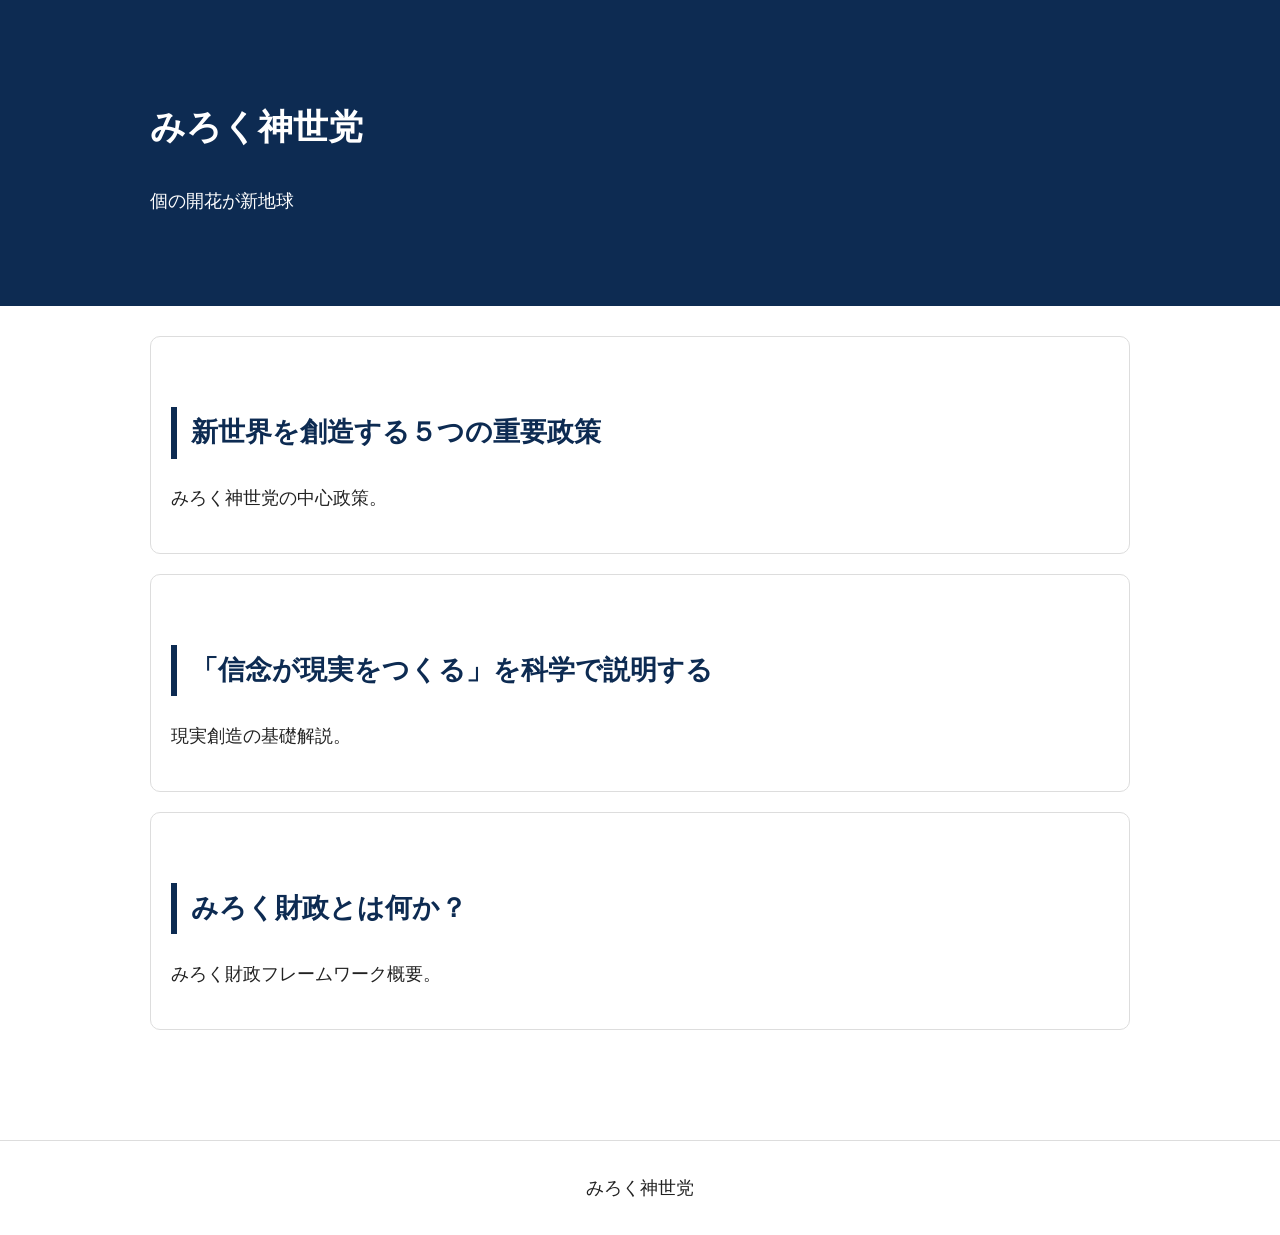
<file: index.html>
<!DOCTYPE html>
<html lang="ja">
<head>
<meta charset="UTF-8">
<meta name="viewport" content="width=device-width, initial-scale=1.0">
<title>みろく神世党</title>
<link rel="stylesheet" href="style.css">
</head>
<body>
<header>
<div class="container">
<h1>みろく神世党</h1>
<p>個の開花が新地球</p>
</div>
</header>

<div class="container">
<div class="card">
<h2><a href="5policies.html">新世界を創造する５つの重要政策</a></h2>
<p>みろく神世党の中心政策。</p>
</div>

<div class="card">
<h2><a href="shinnen.html">「信念が現実をつくる」を科学で説明する</a></h2>
<p>現実創造の基礎解説。</p>
</div>

<div class="card">
<h2><a href="zaisei.html">みろく財政とは何か？</a></h2>
<p>みろく財政フレームワーク概要。</p>
</div>
</div>

<footer>
みろく神世党
</footer>
</body>
</html>
</file>
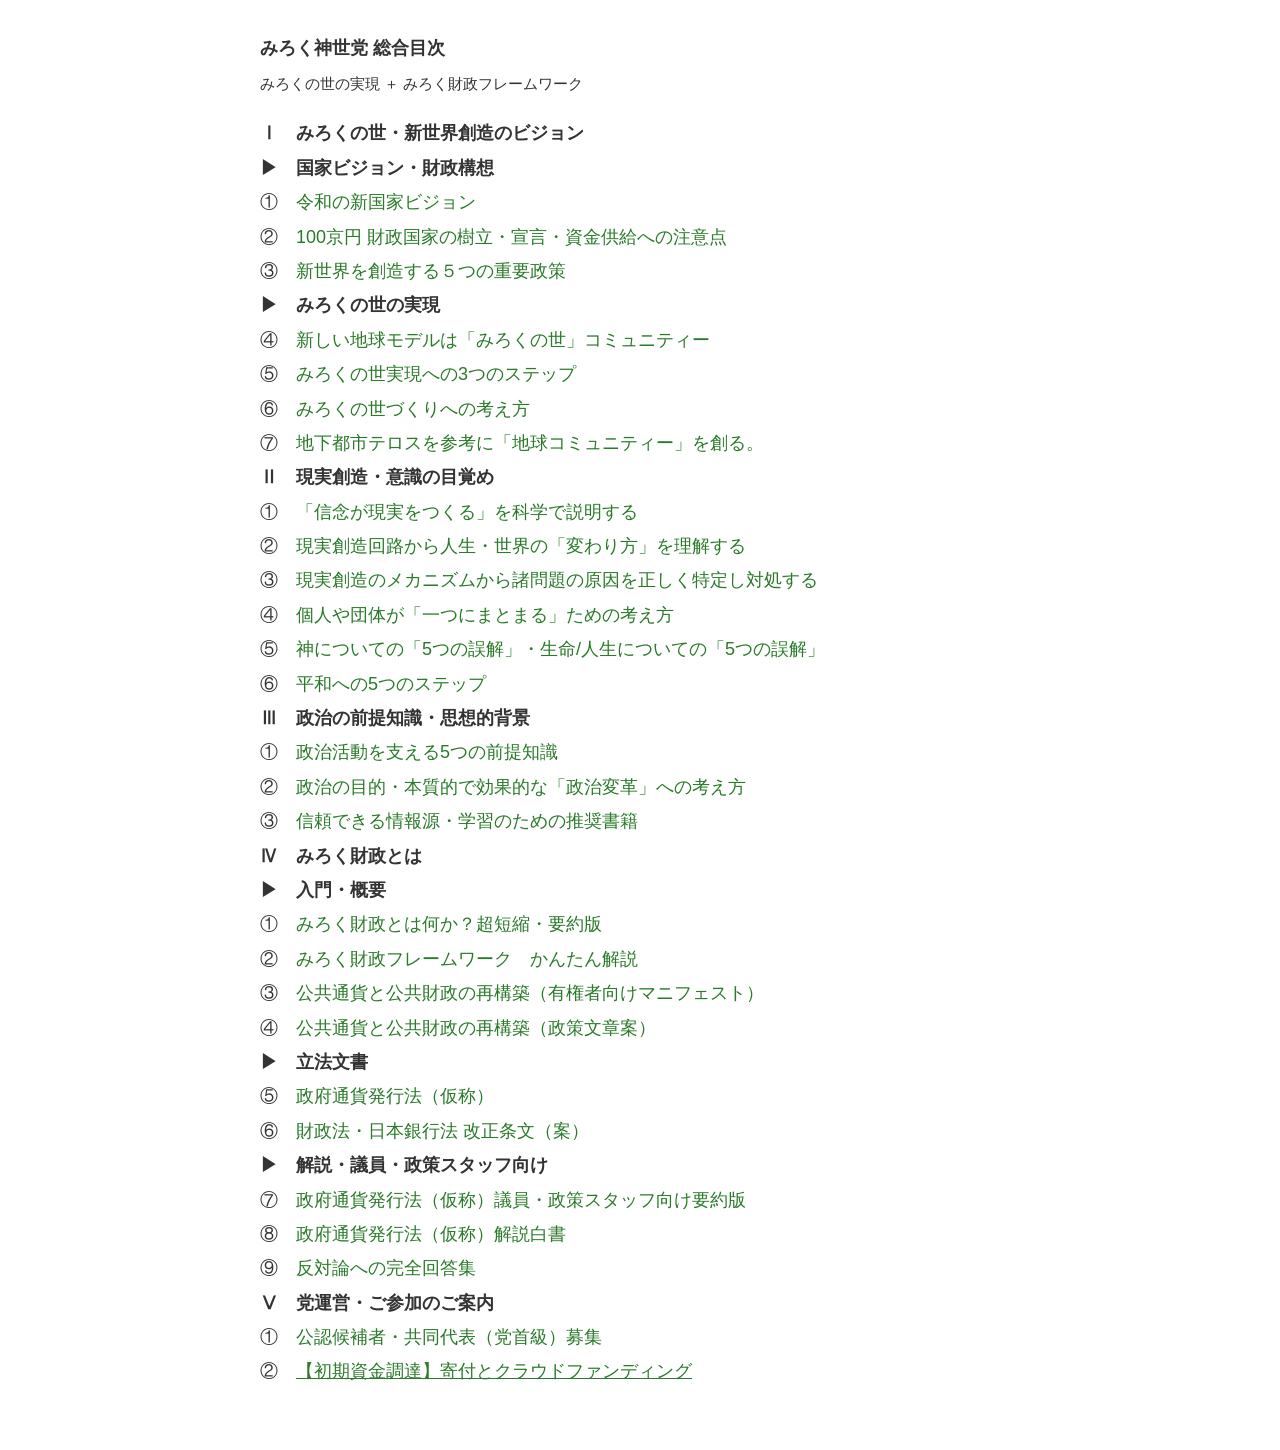
<file: 新しいフォルダー/index.html>
<!DOCTYPE html>
<html lang="ja">
<head>
  <meta charset="UTF-8">
  <meta name="viewport" content="width=device-width, initial-scale=1.0">
  <title>みろく神世党 総合目次</title>
  <style>
    body {
      font-family: "Hiragino Sans", "Meiryo", "Yu Gothic", sans-serif;
      font-size: 18px;
      line-height: 1.8;
      color: #333;
      background: #fff;
      max-width: 760px;
      margin: 0 auto;
      padding: 32px 20px 60px;
    }

    .page-title {
      font-size: 18px;
      font-weight: bold;
      margin-bottom: 6px;
    }

    .page-subtitle {
      font-size: 15px;
      margin-bottom: 20px;
    }

    p {
      margin: 0 0 2px 0;
    }

    a {
      color: #2a7a2a;
      text-decoration: none;
    }

    a:hover {
      text-decoration: underline;
    }

    .underline {
      text-decoration: underline;
    }
  </style>
</head>
<body>

  <div class="page-title">みろく神世党 総合目次</div>
  <div class="page-subtitle">みろくの世の実現 ＋ みろく財政フレームワーク</div>

  <p><strong>Ⅰ</strong>　<strong>みろくの世・新世界創造のビジョン</strong></p>
  <p><strong>▶</strong>　<strong>国家ビジョン・財政構想</strong></p>
  <p>①　<a href="kokkavision.html">令和の新国家ビジョン</a></p>
  <p>②　<a href="https://pon36981.hatenablog.jp/entry/2026/03/29/203414">100京円 財政国家の樹立・宣言・資金供給への注意点</a></p>
  <p>③　<a href="5policies.html">新世界を創造する５つの重要政策</a></p>
  <p><strong>▶</strong>　<strong>みろくの世の実現</strong></p>
  <p>④　<a href="https://pon36981.hatenablog.jp/entry/2026/03/31/192403">新しい地球モデルは「みろくの世」コミュニティー</a></p>
  <p>⑤　<a href="https://pon36981.hatenablog.jp/entry/2026/05/13/100941">みろくの世実現への3つのステップ</a></p>
  <p>⑥　<a href="https://pon36981.hatenablog.jp/entry/2026/03/31/192701">みろくの世づくりへの考え方</a></p>
  <p>⑦　<a href="https://pon36981.hatenablog.jp/entry/2026/04/01/181731">地下都市テロスを参考に「地球コミュニティー」を創る。</a></p>

  <p><strong>Ⅱ</strong>　<strong>現実創造・意識の目覚め</strong></p>
  <p>①　<a href="shinnen.html">「信念が現実をつくる」を科学で説明する</a></p>
  <p>②　<a href="https://pon36981.hatenablog.jp/entry/2026/04/15/120216">現実創造回路から人生・世界の「変わり方」を理解する</a></p>
  <p>③　<a href="https://pon36981.hatenablog.jp/entry/2026/05/13/121735">現実創造のメカニズムから諸問題の原因を正しく特定し対処する</a></p>
  <p>④　<a href="https://pon36981.hatenablog.jp/entry/2026/04/22/154150">個人や団体が「一つにまとまる」ための考え方</a></p>
  <p>⑤　<a href="https://pon36981.hatenablog.jp/entry/2026/05/13/120327">神についての「5つの誤解」・生命/人生についての「5つの誤解」</a></p>
  <p>⑥　<a href="https://pon36981.hatenablog.jp/entry/2026/05/13/120707">平和への5つのステップ</a></p>

  <p><strong>Ⅲ</strong>　<strong>政治の前提知識・思想的背景</strong></p>
  <p>①　<a href="https://pon36981.hatenablog.jp/entry/2026/04/03/151004">政治活動を支える5つの前提知識</a></p>
  <p>②　<a href="https://pon36981.hatenablog.jp/entry/2026/04/02/152700">政治の目的・本質的で効果的な「政治変革」への考え方</a></p>
  <p>③　<a href="https://pon36981.hatenablog.jp/entry/2026/04/01/121304">信頼できる情報源・学習のための推奨書籍</a></p>

  <p><strong>Ⅳ</strong>　<strong>みろく財政とは</strong></p>
  <p><strong>▶</strong>　<strong>入門・概要</strong></p>
  <p>①　<a href="mirokuzaiseitoha.html">みろく財政とは何か？超短縮・要約版</a></p>
  <p>②　<a href="https://pon36981.hatenablog.jp/entry/2026/05/13/205101">みろく財政フレームワーク　かんたん解説</a></p>
  <p>③　<a href="https://pon36981.hatenablog.jp/entry/2026/04/10/091110">公共通貨と公共財政の再構築（有権者向けマニフェスト）</a></p>
  <p>④　<a href="https://pon36981.hatenablog.jp/entry/2026/04/09/175131">公共通貨と公共財政の再構築（政策文章案）</a></p>
  <p><strong>▶</strong>　<strong>立法文書</strong></p>
  <p>⑤　<a href="https://pon36981.hatenablog.jp/entry/2026/04/10/091228">政府通貨発行法（仮称）</a></p>
  <p>⑥　<a href="https://pon36981.hatenablog.jp/entry/2026/04/10/091615">財政法・日本銀行法 改正条文（案）</a></p>
  <p><strong>▶</strong>　<strong>解説・議員・政策スタッフ向け</strong></p>
  <p>⑦　<a href="https://pon36981.hatenablog.jp/entry/2026/05/12/164444">政府通貨発行法（仮称）議員・政策スタッフ向け要約版</a></p>
  <p>⑧　<a href="https://pon36981.hatenablog.jp/entry/2026/05/12/171121">政府通貨発行法（仮称）解説白書</a></p>
  <p>⑨　<a href="https://pon36981.hatenablog.jp/entry/2026/05/12/175257">反対論への完全回答集</a></p>

  <p><strong>Ⅴ</strong>　<strong>党運営・ご参加のご案内</strong></p>
  <p>①　<a href="kouninkouho.html">公認候補者・共同代表（党首級）募集</a></p>
  <p>②　<a class="underline" href="https://pon36981.hatenablog.jp/entry/2026/05/14/125637">【初期資金調達】寄付とクラウドファンディング</a></p>

</body>
</html>
</file>
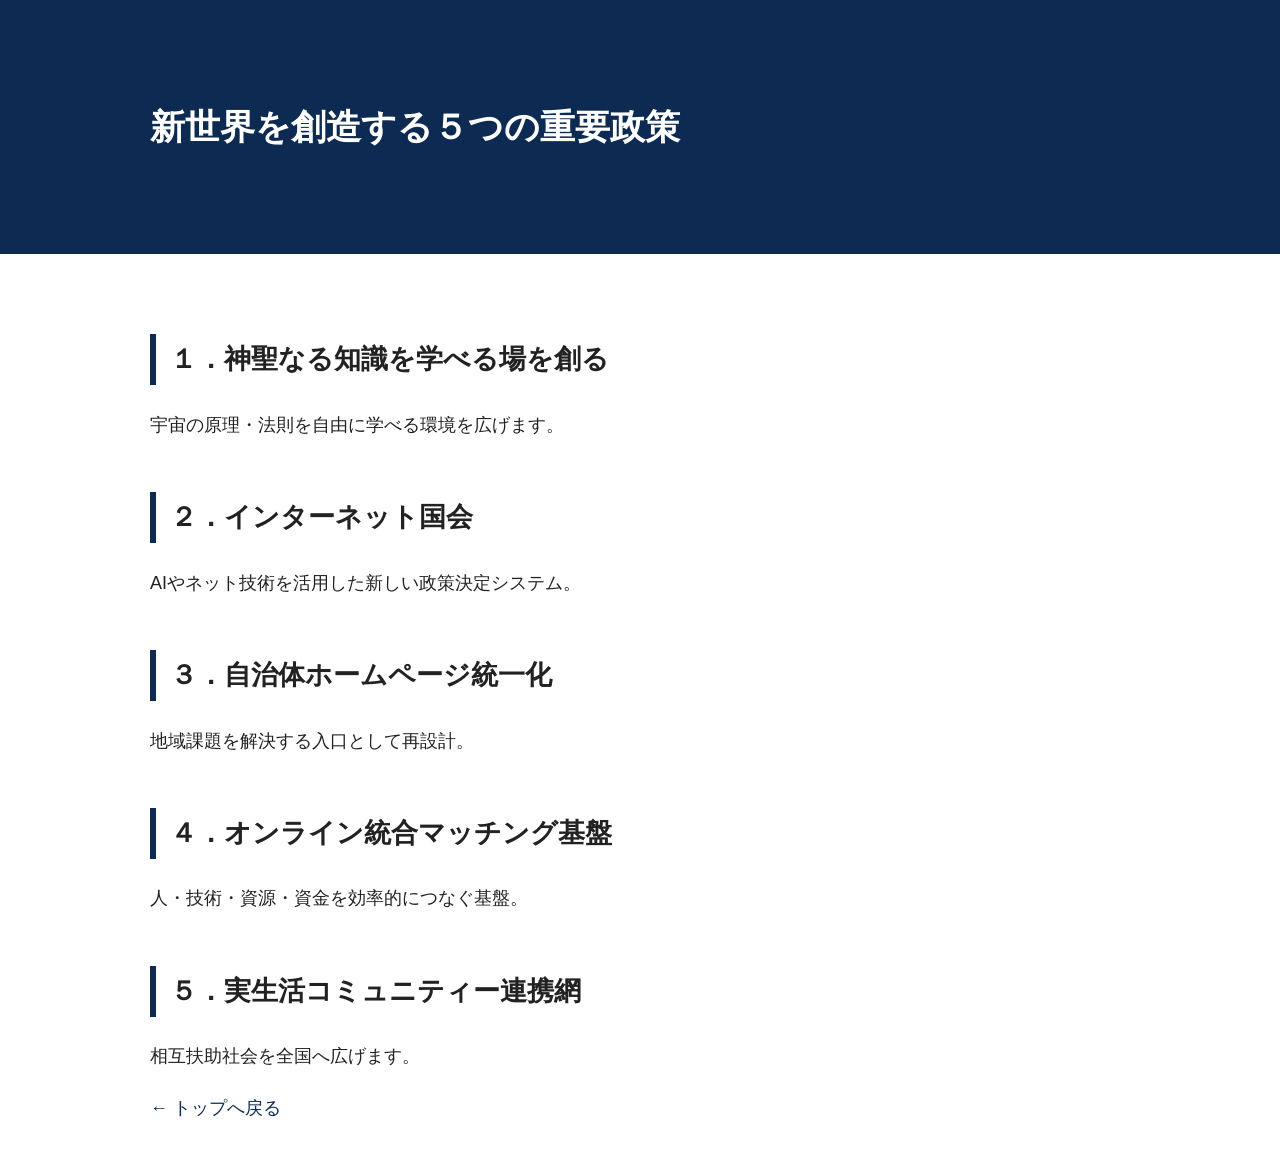
<file: 5policies.html>
<!DOCTYPE html>
<html lang="ja">
<head>
<meta charset="UTF-8">
<meta name="viewport" content="width=device-width, initial-scale=1.0">
<title>５つの重要政策</title>
<link rel="stylesheet" href="style.css">
</head>
<body>
<header>
<div class="container">
<h1>新世界を創造する５つの重要政策</h1>
</div>
</header>

<div class="container">
<h2>１．神聖なる知識を学べる場を創る</h2>
<p>宇宙の原理・法則を自由に学べる環境を広げます。</p>

<h2>２．インターネット国会</h2>
<p>AIやネット技術を活用した新しい政策決定システム。</p>

<h2>３．自治体ホームページ統一化</h2>
<p>地域課題を解決する入口として再設計。</p>

<h2>４．オンライン統合マッチング基盤</h2>
<p>人・技術・資源・資金を効率的につなぐ基盤。</p>

<h2>５．実生活コミュニティー連携網</h2>
<p>相互扶助社会を全国へ広げます。</p>

<p><a href="index.html">← トップへ戻る</a></p>
</div>
</body>
</html>
</file>
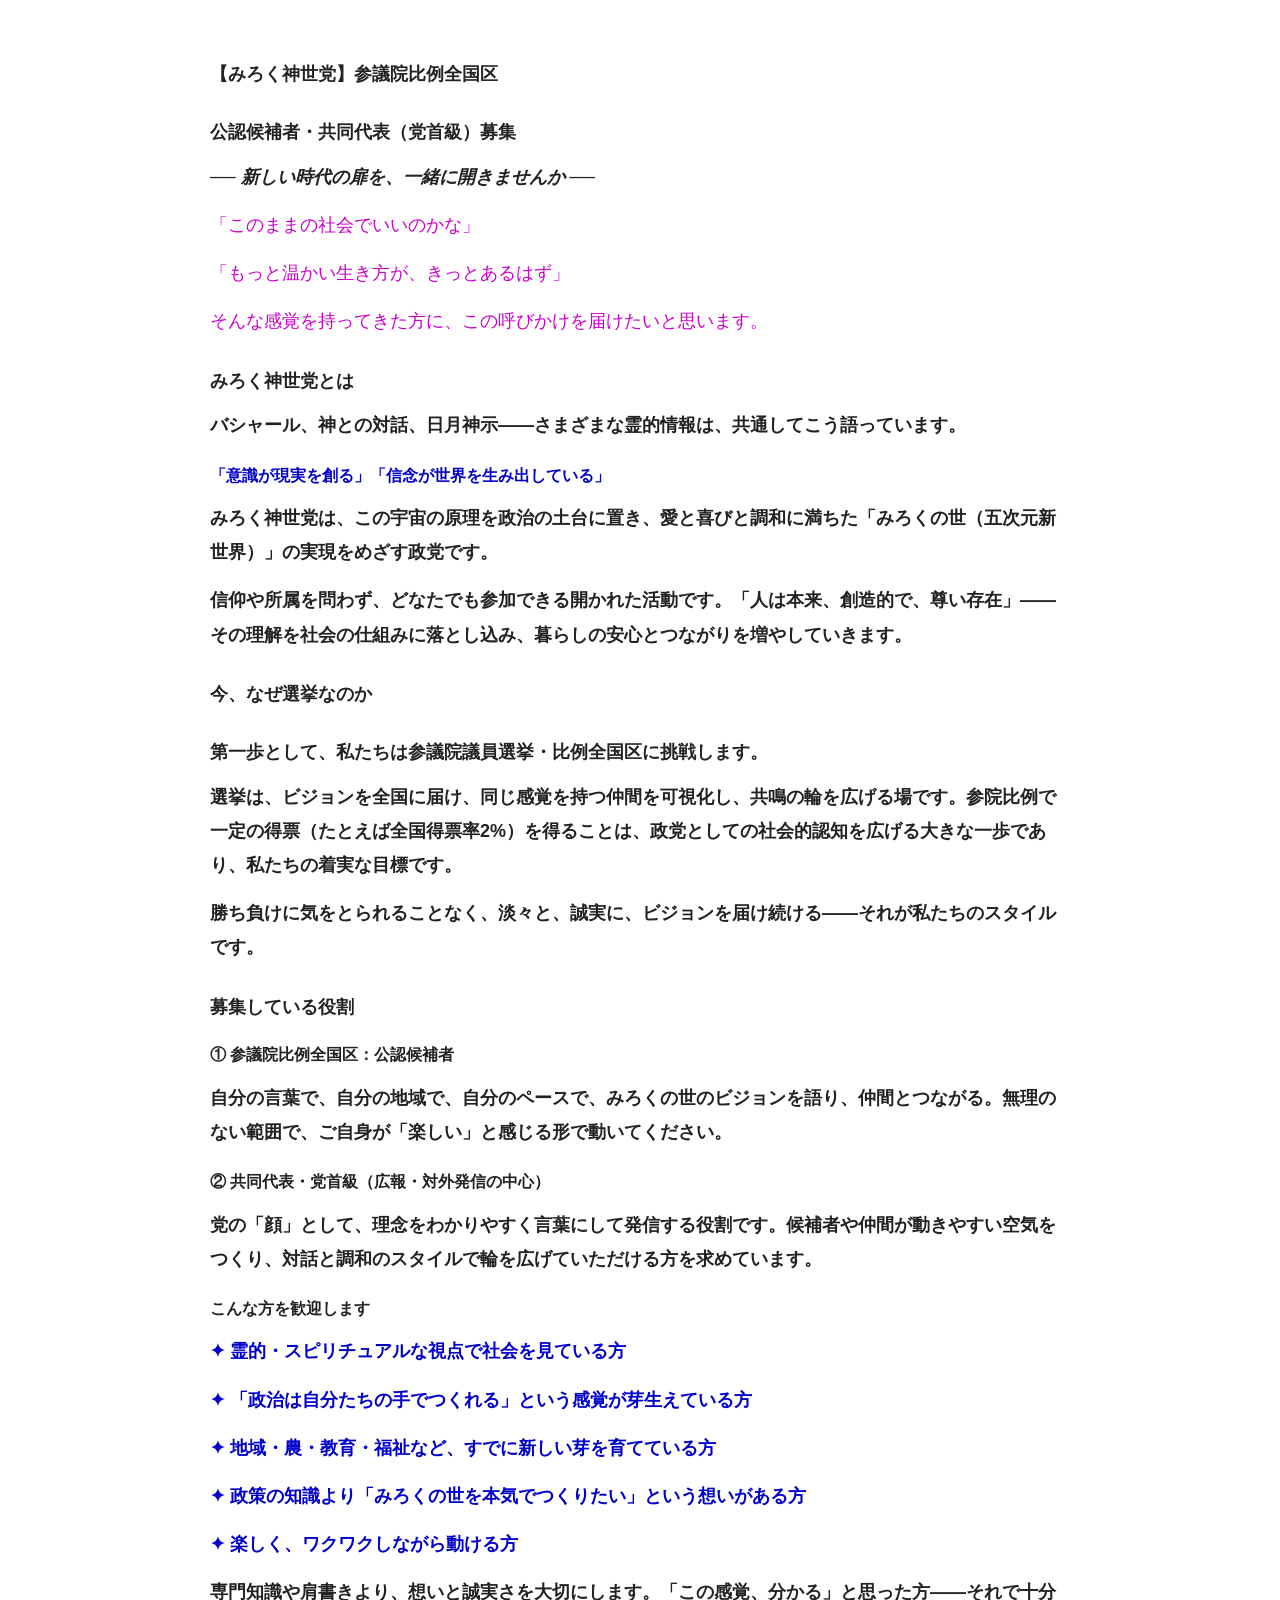
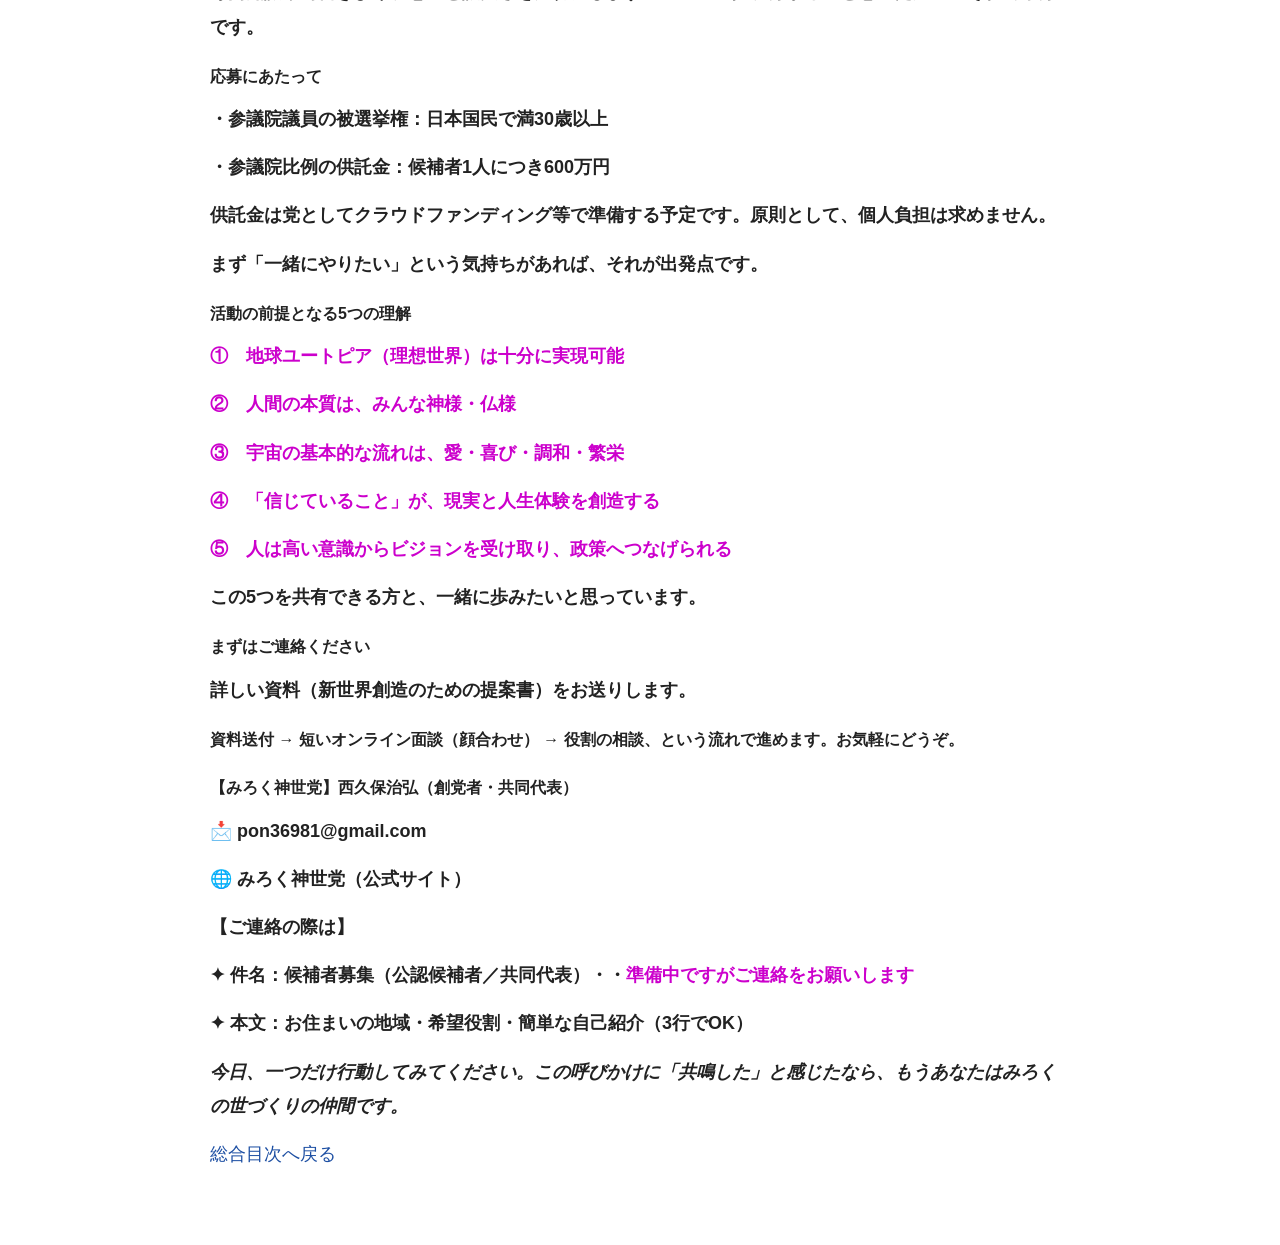
<file: kouninkouho.html>
<!DOCTYPE html>
<html lang="ja">
<head>
  <meta charset="UTF-8" />
  <meta name="viewport" content="width=device-width, initial-scale=1.0" />
  <title>公認候補者・共同代表（党首級）募集</title>
  



<style>
body{
    font-family:"Hiragino Sans","Yu Gothic","Meiryo",sans-serif;
    max-width:860px;
    margin:0 auto;
    padding:32px 18px 60px;
    color:#222;
    background:#fff;
    line-height:1.9;
    font-size:18px;
}

h1{
    font-size:2rem;
    line-height:1.5;
    margin:0 0 28px;
    font-weight:700;
}

h2{
    font-size:1.45rem;
    line-height:1.6;
    margin:42px 0 18px;
}

h3{
    font-size:1.2rem;
    line-height:1.6;
    margin:34px 0 14px;
}

h4{
    font-size:1.1rem;
    line-height:1.7;
    margin:28px 0 12px;
}

h5{
    font-size:1rem;
    line-height:1.9;
    margin:18px 0 10px;
}

p{
    margin:0 0 14px;
}

ul{
    margin:0 0 18px 24px;
}

li{
    margin-bottom:8px;
}

a{
    color:#1d4fa3;
    text-decoration:none;
}

a:hover{
    text-decoration:underline;
}

table{
    width:100%;
    border-collapse:collapse;
    margin:18px 0 28px;
    display:table;
}

td,th{
    border:1px solid #d8d8d8;
    padding:12px;
    vertical-align:top;
    line-height:1.8;
}

.table-wrap{
    overflow-x:auto;
    margin:12px 0 22px;
}

.back-link{
    margin-top:60px;
    text-align:center;
    font-size:1rem;
}

@media (max-width:768px){
    body{
        font-size:17px;
        padding:24px 14px 50px;
    }

    h1{
        font-size:1.6rem;
    }

    table{
        min-width:680px;
    }
}
</style>

</head>
<body>
<h4><strong>【みろく神世党】参議院比例全国区</strong></h4>
<h4>公認候補者・共同代表（党首級）募集</h4>
<p><em>── <strong>新しい時代の扉を、一緒に開きませんか</strong> ──</em></p>
<p><span style="color: #cc00cc;">「このままの社会でいいのかな」</span></p>
<p><span style="color: #cc00cc;">「もっと温かい生き方が、きっとあるはず」</span></p>
<p><span style="color: #cc00cc;">そんな感覚を持ってきた方に、この呼びかけを届けたいと思います。</span></p>
<h4>みろく神世党とは</h4>
<p><strong>バシャール、神との対話、日月神示——さまざまな霊的情報は、共通してこう語っています。</strong></p>
<h5><strong><span style="color: #0000cc;">「意識が現実を創る」「信念が世界を生み出している」</span></strong></h5>
<p><strong>みろく神世党は、この宇宙の原理を政治の土台に置き、愛と喜びと調和に満ちた「みろくの世（五次元新世界）」の実現をめざす政党です。</strong></p>
<p><strong>信仰や所属を問わず、どなたでも参加できる開かれた活動です。「人は本来、創造的で、尊い存在」——その理解を社会の仕組みに落とし込み、暮らしの安心とつながりを増やしていきます。</strong></p>
<h4><strong>今、なぜ選挙なのか</strong></h4>
<h4><strong>第一歩として、私たちは参議院議員選挙・比例全国区に挑戦します。</strong></h4>
<p><strong>選挙は、ビジョンを全国に届け、同じ感覚を持つ仲間を可視化し、共鳴の輪を広げる場です。参院比例で一定の得票（たとえば全国得票率2%）を得ることは、政党としての社会的認知を広げる大きな一歩であり、私たちの着実な目標です。</strong></p>
<p><strong>勝ち負けに気をとられることなく、淡々と、誠実に、ビジョンを届け続ける——それが私たちのスタイルです。</strong></p>
<h4><strong>募集している役割</strong></h4>
<h5><strong>① 参議院比例全国区：公認候補者</strong></h5>
<p><strong>自分の言葉で、自分の地域で、自分のペースで、みろくの世のビジョンを語り、仲間とつながる。無理のない範囲で、ご自身が「楽しい」と感じる形で動いてください。</strong></p>
<h5><strong>② 共同代表・党首級（広報・対外発信の中心）</strong></h5>
<p><strong>党の「顔」として、理念をわかりやすく言葉にして発信する役割です。候補者や仲間が動きやすい空気をつくり、対話と調和のスタイルで輪を広げていただける方を求めています。</strong></p>
<h5><strong>こんな方を歓迎します</strong></h5>
<p><strong><span style="color: #0000cc;">✦ 霊的・スピリチュアルな視点で社会を見ている方</span></strong></p>
<p><strong><span style="color: #0000cc;">✦ 「政治は自分たちの手でつくれる」という感覚が芽生えている方</span></strong></p>
<p><strong><span style="color: #0000cc;">✦ 地域・農・教育・福祉など、すでに新しい芽を育てている方</span></strong></p>
<p><strong><span style="color: #0000cc;">✦ 政策の知識より「みろくの世を本気でつくりたい」という想いがある方</span></strong></p>
<p><strong><span style="color: #0000cc;">✦ 楽しく、ワクワクしながら動ける方</span></strong></p>
<p><strong>専門知識や肩書きより、想いと誠実さを大切にします。「この感覚、分かる」と思った方——それで十分です。</strong></p>
<h5><strong>応募にあたって</strong></h5>
<p><strong>・参議院議員の被選挙権：日本国民で満30歳以上</strong></p>
<p><strong>・参議院比例の供託金：候補者1人につき600万円</strong></p>
<p><strong>供託金は党としてクラウドファンディング等で準備する予定です。原則として、個人負担は求めません。</strong></p>
<p><strong>まず「一緒にやりたい」という気持ちがあれば、それが出発点です。</strong></p>
<h5><strong>活動の前提となる5つの理解</strong></h5>
<p><strong><span style="color: #cc00cc;">①　地球ユートピア（理想世界）は十分に実現可能</span></strong></p>
<p><strong><span style="color: #cc00cc;">②　人間の本質は、みんな神様・仏様</span></strong></p>
<p><strong><span style="color: #cc00cc;">③　宇宙の基本的な流れは、愛・喜び・調和・繁栄</span></strong></p>
<p><strong><span style="color: #cc00cc;">④　「信じていること」が、現実と人生体験を創造する</span></strong></p>
<p><strong><span style="color: #cc00cc;">⑤　人は高い意識からビジョンを受け取り、政策へつなげられる</span></strong></p>
<p><strong>この5つを共有できる方と、一緒に歩みたいと思っています。</strong></p>
<h5><strong>まずはご連絡ください</strong></h5>
<p><strong>詳しい資料（新世界創造のための提案書）をお送りします。</strong></p>
<h5><strong>資料送付 → 短いオンライン面談（顔合わせ） → 役割の相談、という流れで進めます。お気軽にどうぞ。</strong></h5>
<h5><strong>【みろく神世党】西久保治弘（創党者・共同代表）</strong></h5>
<p><strong>📩 pon36981@gmail.com</strong></p>
<p><strong>🌐 みろく神世党（公式サイト）</strong></p>
<p><strong>【ご連絡の際は】</strong></p>
<p><strong>✦ 件名：候補者募集（公認候補者／共同代表）・・<span style="color: #cc00cc;">準備中ですがご連絡をお願いします</span></strong></p>
<p><strong>✦ 本文：お住まいの地域・希望役割・簡単な自己紹介（3行でOK）</strong></p>
<p><strong><em>今日、一つだけ行動してみてください。この呼びかけに「共鳴した」と感じたなら、もうあなたはみろくの世づくりの仲間です。</em></strong></p>

<p class="back"><a href="index.html">総合目次へ戻る</a></p>
</body>
</html>
</file>
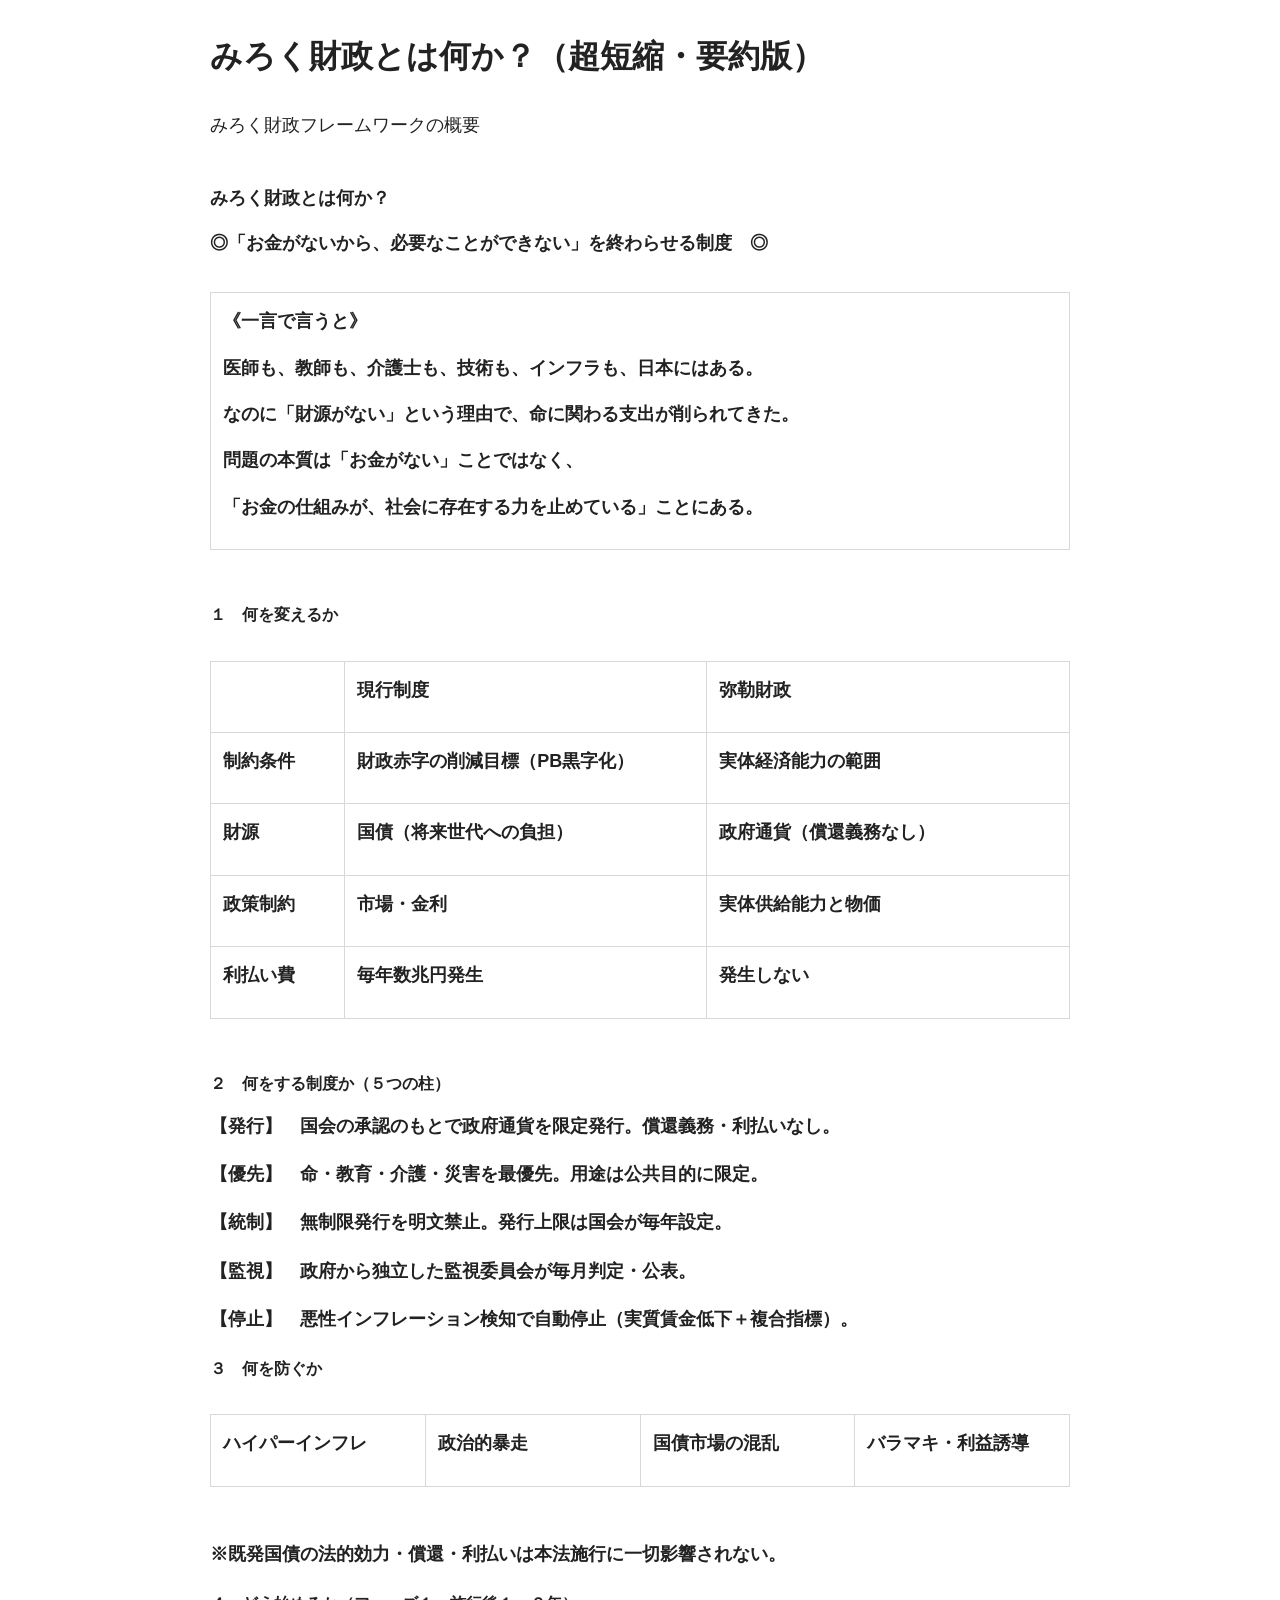
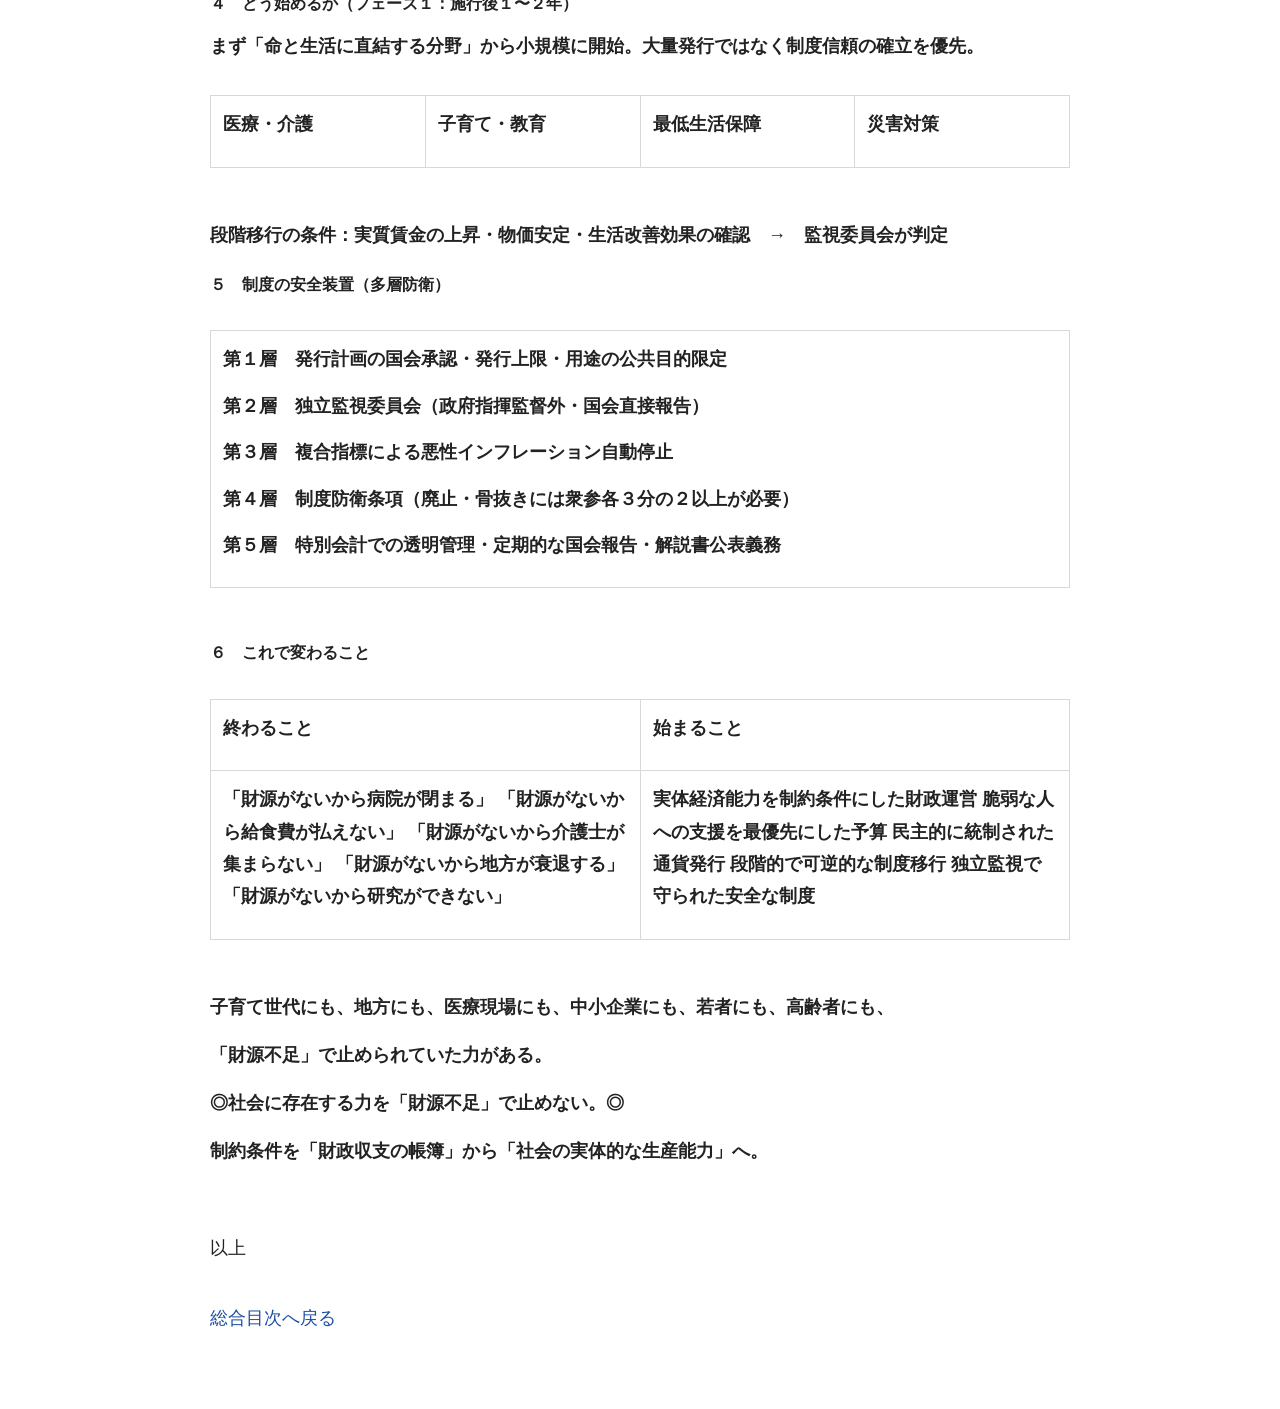
<file: mirokuzaiseitoha.html>
<!DOCTYPE html>
<html lang="ja">
<head>
  <meta charset="UTF-8" />
  <meta name="viewport" content="width=device-width, initial-scale=1.0" />
  <title>みろく財政とは何か？超短縮・要約版</title>
  



<style>
body{
    font-family:"Hiragino Sans","Yu Gothic","Meiryo",sans-serif;
    max-width:860px;
    margin:0 auto;
    padding:32px 18px 60px;
    color:#222;
    background:#fff;
    line-height:1.9;
    font-size:18px;
}

h1{
    font-size:2rem;
    line-height:1.5;
    margin:0 0 28px;
    font-weight:700;
}

h2{
    font-size:1.45rem;
    line-height:1.6;
    margin:42px 0 18px;
}

h3{
    font-size:1.2rem;
    line-height:1.6;
    margin:34px 0 14px;
}

h4{
    font-size:1.1rem;
    line-height:1.7;
    margin:28px 0 12px;
}

h5{
    font-size:1rem;
    line-height:1.9;
    margin:18px 0 10px;
}

p{
    margin:0 0 14px;
}

ul{
    margin:0 0 18px 24px;
}

li{
    margin-bottom:8px;
}

a{
    color:#1d4fa3;
    text-decoration:none;
}

a:hover{
    text-decoration:underline;
}

table{
    width:100%;
    border-collapse:collapse;
    margin:18px 0 28px;
    display:table;
}

td,th{
    border:1px solid #d8d8d8;
    padding:12px;
    vertical-align:top;
    line-height:1.8;
}

.table-wrap{
    overflow-x:auto;
    margin:12px 0 22px;
}

.back-link{
    margin-top:60px;
    text-align:center;
    font-size:1rem;
}

@media (max-width:768px){
    body{
        font-size:17px;
        padding:24px 14px 50px;
    }

    h1{
        font-size:1.6rem;
    }

    table{
        min-width:680px;
    }
}
</style>

</head>
<body>

  <!-- ページの表示タイトル（サイトの見出し） -->
  <h1>みろく財政とは何か？（超短縮・要約版）</h1>
  <p class="subtitle">みろく財政フレームワークの概要</p>

  <!-- ここから下はユーザー提供テキストを一切改変せずに掲載 -->
  <div class="table-wrap">
<h4><strong>みろく財政とは何か？</strong></h4>
<p><strong>◎「お金がないから、必要なことができない」を終わらせる制度　◎</strong></p>
<div class="table-wrap"><table width="680">
<tbody>
<tr>
<td width="680">
<p><strong>《一言で言うと》</strong></p>
<p><strong>医師も、教師も、介護士も、技術も、インフラも、日本にはある。</strong></p>
<p><strong>なのに「財源がない」という理由で、命に関わる支出が削られてきた。</strong></p>
<p><strong>問題の本質は「お金がない」ことではなく、</strong></p>
<p><strong>「お金の仕組みが、社会に存在する力を止めている」ことにある。</strong></p>
</td>
</tr>
</tbody>
</table></div>
<h5><strong>１　何を変えるか</strong></h5>
<div class="table-wrap"><table width="680">
<tbody>
<tr>
<td width="93">
<p> </p>
</td>
<td width="293">
<p><strong>現行制度</strong></p>
</td>
<td width="294">
<p><strong>弥勒財政</strong></p>
</td>
</tr>
<tr>
<td width="93">
<p><strong>制約条件</strong></p>
</td>
<td width="293">
<p><strong>財政赤字の削減目標（PB黒字化）</strong></p>
</td>
<td width="294">
<p><strong>実体経済能力の範囲</strong></p>
</td>
</tr>
<tr>
<td width="93">
<p><strong>財源</strong></p>
</td>
<td width="293">
<p><strong>国債（将来世代への負担）</strong></p>
</td>
<td width="294">
<p><strong>政府通貨（償還義務なし）</strong></p>
</td>
</tr>
<tr>
<td width="93">
<p><strong>政策制約</strong></p>
</td>
<td width="293">
<p><strong>市場・金利</strong></p>
</td>
<td width="294">
<p><strong>実体供給能力と物価</strong></p>
</td>
</tr>
<tr>
<td width="93">
<p><strong>利払い費</strong></p>
</td>
<td width="293">
<p><strong>毎年数兆円発生</strong></p>
</td>
<td width="294">
<p><strong>発生しない</strong></p>
</td>
</tr>
</tbody>
</table></div>
<h5><strong>２　何をする制度か（５つの柱）</strong></h5>
<p><strong>【発行】　国会の承認のもとで政府通貨を限定発行。償還義務・利払いなし。</strong></p>
<p><strong>【優先】　命・教育・介護・災害を最優先。用途は公共目的に限定。</strong></p>
<p><strong>【統制】　無制限発行を明文禁止。発行上限は国会が毎年設定。</strong></p>
<p><strong>【監視】　政府から独立した監視委員会が毎月判定・公表。</strong></p>
<p><strong>【停止】　悪性インフレーション検知で自動停止（実質賃金低下＋複合指標）。</strong></p>
<h5><strong>３　何を防ぐか</strong></h5>
<div class="table-wrap"><table width="680">
<tbody>
<tr>
<td width="170">
<p><strong>ハイパーインフレ</strong></p>
</td>
<td width="170">
<p><strong>政治的暴走</strong></p>
</td>
<td width="170">
<p><strong>国債市場の混乱</strong></p>
</td>
<td width="170">
<p><strong>バラマキ・利益誘導</strong></p>
</td>
</tr>
</tbody>
</table></div>
<p><strong>※既発国債の法的効力・償還・利払いは本法施行に一切影響されない。</strong></p>
<h5><strong>４　どう始めるか（フェーズ１：施行後１〜２年）</strong></h5>
<p><strong>まず「命と生活に直結する分野」から小規模に開始。大量発行ではなく制度信頼の確立を優先。</strong></p>
<div class="table-wrap"><table width="680">
<tbody>
<tr>
<td width="170">
<p><strong>医療・介護</strong></p>
</td>
<td width="170">
<p><strong>子育て・教育</strong></p>
</td>
<td width="170">
<p><strong>最低生活保障</strong></p>
</td>
<td width="170">
<p><strong>災害対策</strong></p>
</td>
</tr>
</tbody>
</table></div>
<p><strong>段階移行の条件：実質賃金の上昇・物価安定・生活改善効果の確認　→　監視委員会が判定</strong></p>
<h5><strong>５　制度の安全装置（多層防衛）</strong></h5>
<div class="table-wrap"><table width="680">
<tbody>
<tr>
<td width="680">
<p><strong>第１層　発行計画の国会承認・発行上限・用途の公共目的限定</strong></p>
<p><strong>第２層　独立監視委員会（政府指揮監督外・国会直接報告）</strong></p>
<p><strong>第３層　複合指標による悪性インフレーション自動停止</strong></p>
<p><strong>第４層　制度防衛条項（廃止・骨抜きには衆参各３分の２以上が必要）</strong></p>
<p><strong>第５層　特別会計での透明管理・定期的な国会報告・解説書公表義務</strong></p>
</td>
</tr>
</tbody>
</table></div>
<h5><strong>６　これで変わること</strong></h5>
<div class="table-wrap"><table width="680">
<tbody>
<tr>
<td width="340">
<p><strong>終わること</strong></p>
</td>
<td width="340">
<p><strong>始まること</strong></p>
</td>
</tr>
<tr>
<td width="340">
<p><strong>「財源がないから病院が閉まる」 「財源がないから給食費が払えない」 「財源がないから介護士が集まらない」 「財源がないから地方が衰退する」 「財源がないから研究ができない」</strong></p>
</td>
<td width="340">
<p><strong>実体経済能力を制約条件にした財政運営 脆弱な人への支援を最優先にした予算 民主的に統制された通貨発行 段階的で可逆的な制度移行 独立監視で守られた安全な制度</strong></p>
</td>
</tr>
</tbody>
</table></div>
<p><strong>子育て世代にも、地方にも、医療現場にも、中小企業にも、若者にも、高齢者にも、</strong></p>
<p><strong>「財源不足」で止められていた力がある。</strong></p>
<p><strong>◎社会に存在する力を「財源不足」で止めない。◎</strong></p>
<p><strong>制約条件を「財政収支の帳簿」から「社会の実体的な生産能力」へ。</strong></p>
<p> </p>
<p>以上</p>

  </div>

  <p class="back"><a href="index.html">総合目次へ戻る</a></p>

</body>
</html>
</file>
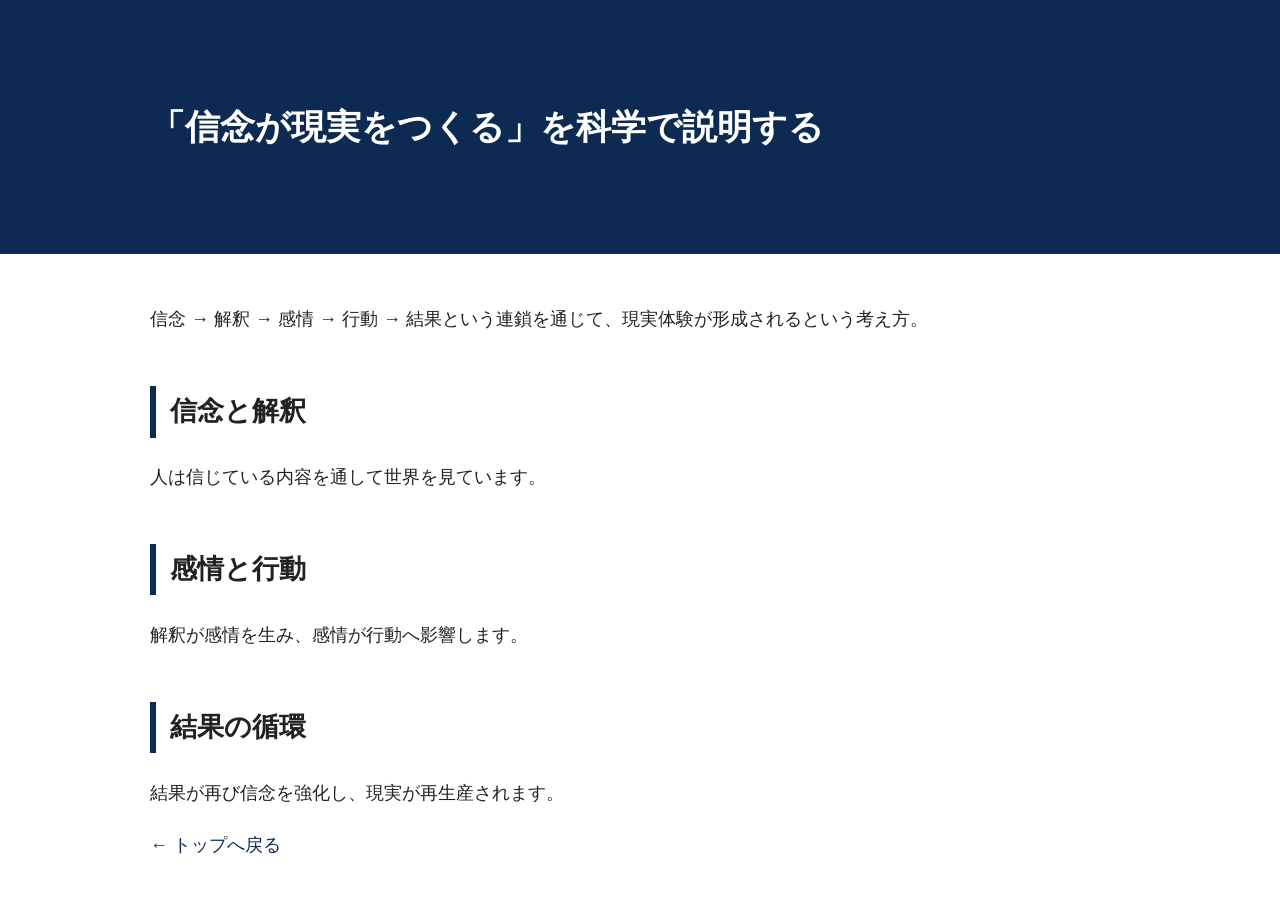
<file: shinnen.html>
<!DOCTYPE html>
<html lang="ja">
<head>
<meta charset="UTF-8">
<meta name="viewport" content="width=device-width, initial-scale=1.0">
<title>信念が現実をつくる</title>
<link rel="stylesheet" href="style.css">
</head>
<body>
<header>
<div class="container">
<h1>「信念が現実をつくる」を科学で説明する</h1>
</div>
</header>

<div class="container">
<p>信念 → 解釈 → 感情 → 行動 → 結果という連鎖を通じて、現実体験が形成されるという考え方。</p>

<h2>信念と解釈</h2>
<p>人は信じている内容を通して世界を見ています。</p>

<h2>感情と行動</h2>
<p>解釈が感情を生み、感情が行動へ影響します。</p>

<h2>結果の循環</h2>
<p>結果が再び信念を強化し、現実が再生産されます。</p>

<p><a href="index.html">← トップへ戻る</a></p>
</div>
</body>
</html>
</file>
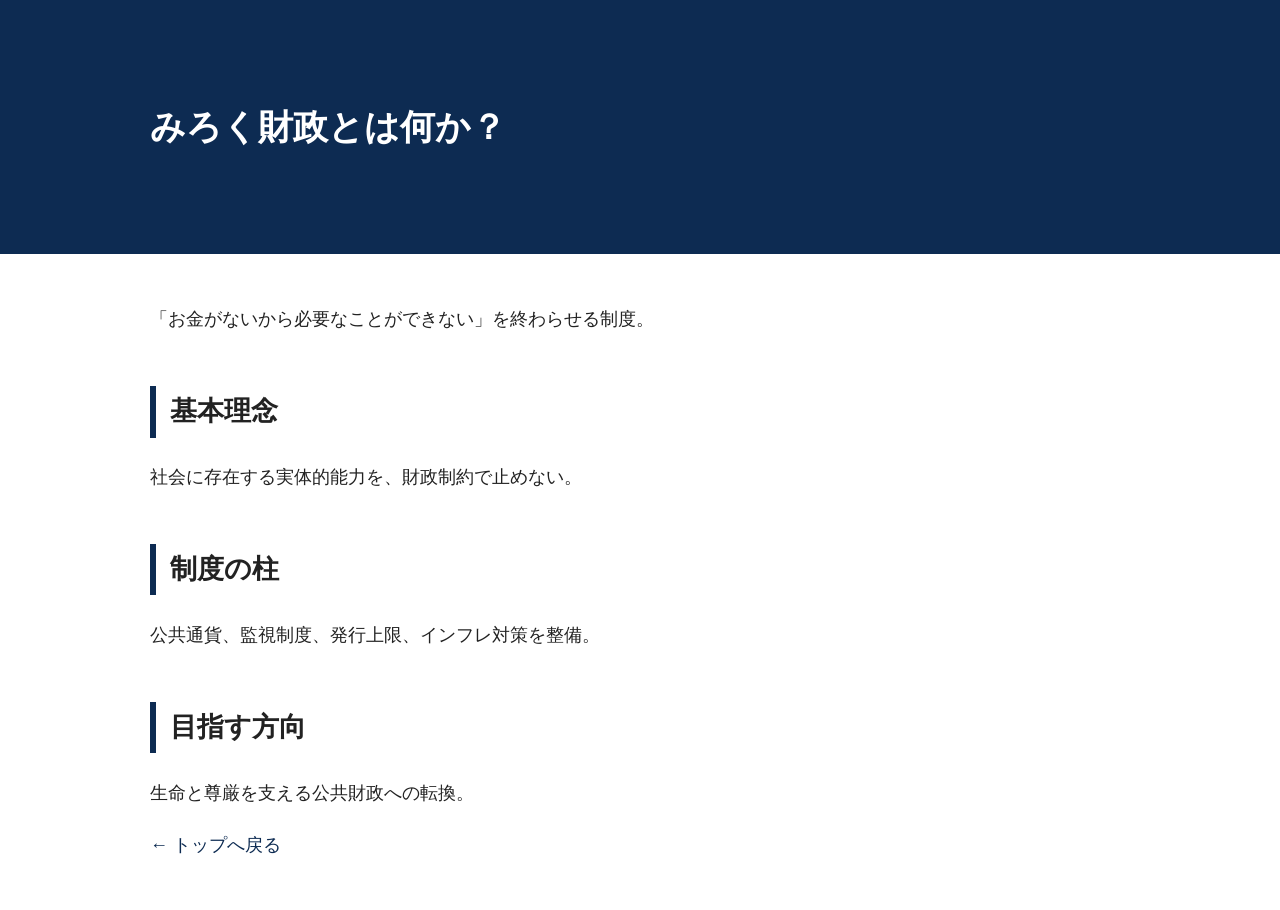
<file: zaisei.html>
<!DOCTYPE html>
<html lang="ja">
<head>
<meta charset="UTF-8">
<meta name="viewport" content="width=device-width, initial-scale=1.0">
<title>みろく財政</title>
<link rel="stylesheet" href="style.css">
</head>
<body>
<header>
<div class="container">
<h1>みろく財政とは何か？</h1>
</div>
</header>

<div class="container">
<p>「お金がないから必要なことができない」を終わらせる制度。</p>

<h2>基本理念</h2>
<p>社会に存在する実体的能力を、財政制約で止めない。</p>

<h2>制度の柱</h2>
<p>公共通貨、監視制度、発行上限、インフレ対策を整備。</p>

<h2>目指す方向</h2>
<p>生命と尊厳を支える公共財政への転換。</p>

<p><a href="index.html">← トップへ戻る</a></p>
</div>
</body>
</html>
</file>
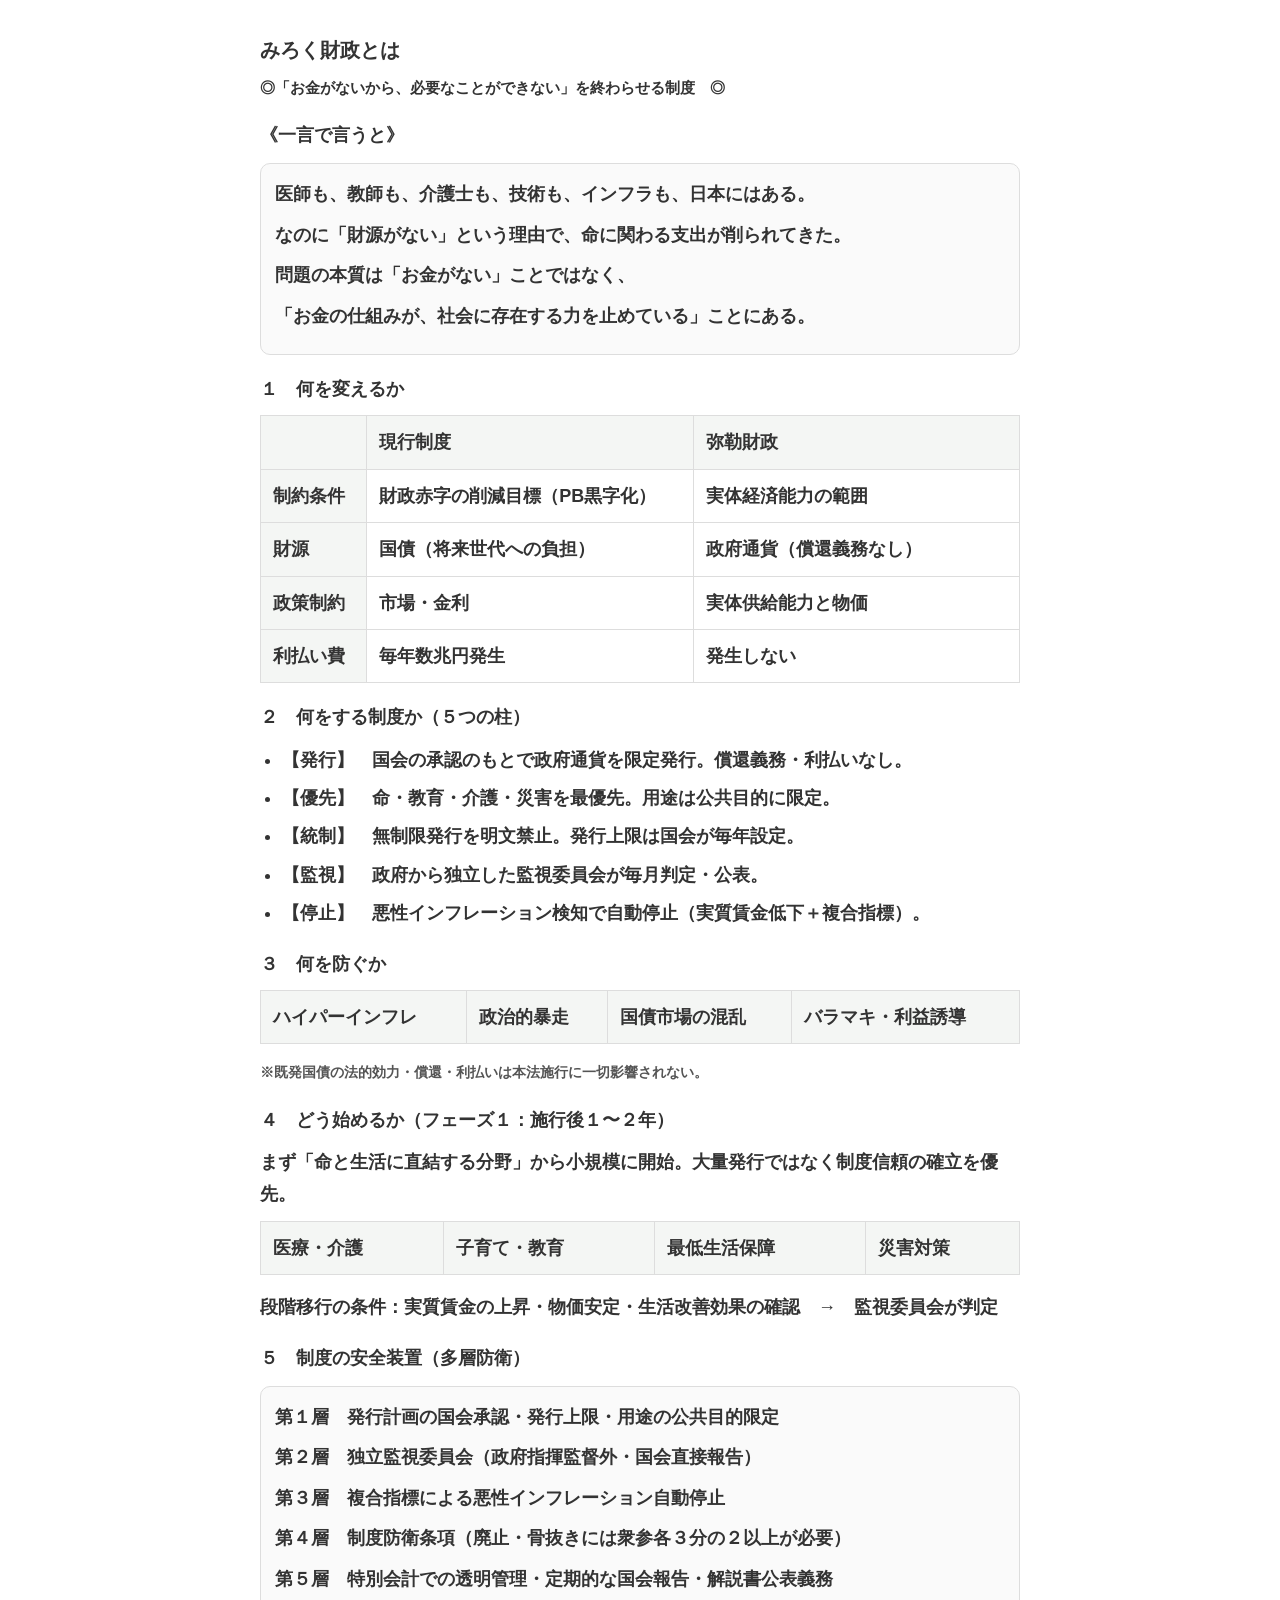
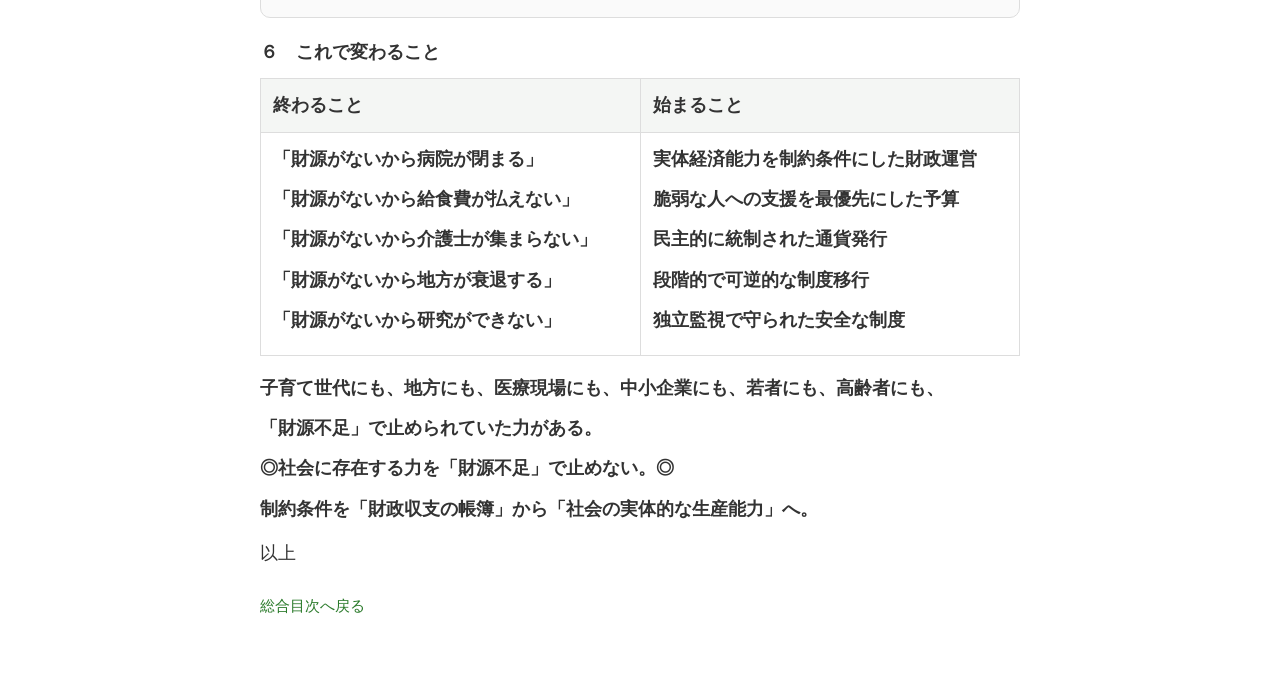
<file: 新しいフォルダー/mirokuzaiseitoha.html>
<!DOCTYPE html>
<html lang="ja">
<head>
  <meta charset="UTF-8" />
  <meta name="viewport" content="width=device-width, initial-scale=1.0" />
  <title>みろく財政とは</title>

  <style>
    body {
      font-family: "Hiragino Sans", "Meiryo", "Yu Gothic", sans-serif;
      font-size: 18px;
      line-height: 1.8;
      color: #333;
      background: #fff;
      max-width: 760px;
      margin: 0 auto;
      padding: 32px 20px 60px;
    }

    p { margin: 0 0 8px 0; }
    a { color: #2a7a2a; text-decoration: none; }
    a:hover { text-decoration: underline; }

    .page-title {
      font-size: 20px;
      font-weight: bold;
      margin-bottom: 6px;
    }

    .page-subtitle {
      font-size: 15px;
      margin-bottom: 18px;
    }

    h2 {
      font-size: 18px;
      margin: 18px 0 10px;
    }

    h3 {
      font-size: 16px;
      margin: 16px 0 10px;
    }

    .box {
      border: 1px solid #ddd;
      border-radius: 10px;
      padding: 14px 14px;
      margin: 12px 0 16px;
      background: #fafafa;
    }

    .table-wrap {
      overflow-x: auto;
      -webkit-overflow-scrolling: touch;
      margin: 10px 0 16px;
    }

    table {
      border-collapse: collapse;
      width: 100%;
      min-width: 680px; /* 元の680px相当：スマホは横スクロールで崩れません */
      background: #fff;
    }

    th, td {
      border: 1px solid #ddd;
      padding: 10px 12px;
      vertical-align: top;
      text-align: left;
      font-weight: normal;
    }

    th {
      background: #f4f6f4;
      font-weight: 700;
    }

    .note {
      font-size: 14px;
      color: #555;
      margin-top: 10px;
    }

    .pillars {
      margin: 10px 0 16px;
      padding-left: 22px;
    }

    .pillars li { margin: 6px 0; }

    .back {
      margin-top: 22px;
      font-size: 15px;
    }
  </style>
</head>

<body>
  <div class="page-title">みろく財政とは</div>
  <div class="page-subtitle"><strong>◎「お金がないから、必要なことができない」を終わらせる制度　◎</strong></div>

  <h2>《一言で言うと》</h2>
  <div class="box">
    <p><strong>医師も、教師も、介護士も、技術も、インフラも、日本にはある。</strong></p>
    <p><strong>なのに「財源がない」という理由で、命に関わる支出が削られてきた。</strong></p>
    <p><strong>問題の本質は「お金がない」ことではなく、</strong></p>
    <p><strong>「お金の仕組みが、社会に存在する力を止めている」ことにある。</strong></p>
  </div>

  <h2>１　何を変えるか</h2>
  <div class="table-wrap" aria-label="何を変えるか">
    <table>
      <thead>
        <tr>
          <th scope="col" style="width: 14%;">　</th>
          <th scope="col" style="width: 43%;">現行制度</th>
          <th scope="col" style="width: 43%;">弥勒財政</th>
        </tr>
      </thead>
      <tbody>
        <tr>
          <th scope="row">制約条件</th>
          <td><strong>財政赤字の削減目標（PB黒字化）</strong></td>
          <td><strong>実体経済能力の範囲</strong></td>
        </tr>
        <tr>
          <th scope="row">財源</th>
          <td><strong>国債（将来世代への負担）</strong></td>
          <td><strong>政府通貨（償還義務なし）</strong></td>
        </tr>
        <tr>
          <th scope="row">政策制約</th>
          <td><strong>市場・金利</strong></td>
          <td><strong>実体供給能力と物価</strong></td>
        </tr>
        <tr>
          <th scope="row">利払い費</th>
          <td><strong>毎年数兆円発生</strong></td>
          <td><strong>発生しない</strong></td>
        </tr>
      </tbody>
    </table>
  </div>

  <h2>２　何をする制度か（５つの柱）</h2>
  <ul class="pillars">
    <li><strong>【発行】　国会の承認のもとで政府通貨を限定発行。償還義務・利払いなし。</strong></li>
    <li><strong>【優先】　命・教育・介護・災害を最優先。用途は公共目的に限定。</strong></li>
    <li><strong>【統制】　無制限発行を明文禁止。発行上限は国会が毎年設定。</strong></li>
    <li><strong>【監視】　政府から独立した監視委員会が毎月判定・公表。</strong></li>
    <li><strong>【停止】　悪性インフレーション検知で自動停止（実質賃金低下＋複合指標）。</strong></li>
  </ul>

  <h2>３　何を防ぐか</h2>
  <div class="table-wrap" aria-label="何を防ぐか">
    <table>
      <tbody>
        <tr>
          <th scope="col">ハイパーインフレ</th>
          <th scope="col">政治的暴走</th>
          <th scope="col">国債市場の混乱</th>
          <th scope="col">バラマキ・利益誘導</th>
        </tr>
      </tbody>
    </table>
  </div>
  <p class="note"><strong>※既発国債の法的効力・償還・利払いは本法施行に一切影響されない。</strong></p>

  <h2>４　どう始めるか（フェーズ１：施行後１〜２年）</h2>
  <p><strong>まず「命と生活に直結する分野」から小規模に開始。大量発行ではなく制度信頼の確立を優先。</strong></p>

  <div class="table-wrap" aria-label="フェーズ1の対象分野">
    <table>
      <tbody>
        <tr>
          <th scope="col">医療・介護</th>
          <th scope="col">子育て・教育</th>
          <th scope="col">最低生活保障</th>
          <th scope="col">災害対策</th>
        </tr>
      </tbody>
    </table>
  </div>

  <p><strong>段階移行の条件：実質賃金の上昇・物価安定・生活改善効果の確認　→　監視委員会が判定</strong></p>

  <h2>５　制度の安全装置（多層防衛）</h2>
  <div class="box">
    <p><strong>第１層　発行計画の国会承認・発行上限・用途の公共目的限定</strong></p>
    <p><strong>第２層　独立監視委員会（政府指揮監督外・国会直接報告）</strong></p>
    <p><strong>第３層　複合指標による悪性インフレーション自動停止</strong></p>
    <p><strong>第４層　制度防衛条項（廃止・骨抜きには衆参各３分の２以上が必要）</strong></p>
    <p><strong>第５層　特別会計での透明管理・定期的な国会報告・解説書公表義務</strong></p>
  </div>

  <h2>６　これで変わること</h2>
  <div class="table-wrap" aria-label="変わること">
    <table>
      <thead>
        <tr>
          <th scope="col">終わること</th>
          <th scope="col">始まること</th>
        </tr>
      </thead>
      <tbody>
        <tr>
          <td>
            <p><strong>「財源がないから病院が閉まる」</strong></p>
            <p><strong>「財源がないから給食費が払えない」</strong></p>
            <p><strong>「財源がないから介護士が集まらない」</strong></p>
            <p><strong>「財源がないから地方が衰退する」</strong></p>
            <p><strong>「財源がないから研究ができない」</strong></p>
          </td>
          <td>
            <p><strong>実体経済能力を制約条件にした財政運営</strong></p>
            <p><strong>脆弱な人への支援を最優先にした予算</strong></p>
            <p><strong>民主的に統制された通貨発行</strong></p>
            <p><strong>段階的で可逆的な制度移行</strong></p>
            <p><strong>独立監視で守られた安全な制度</strong></p>
          </td>
        </tr>
      </tbody>
    </table>
  </div>

  <p><strong>子育て世代にも、地方にも、医療現場にも、中小企業にも、若者にも、高齢者にも、</strong></p>
  <p><strong>「財源不足」で止められていた力がある。</strong></p>
  <p><strong>◎社会に存在する力を「財源不足」で止めない。◎</strong></p>
  <p><strong>制約条件を「財政収支の帳簿」から「社会の実体的な生産能力」へ。</strong></p>

  <p style="margin-top: 12px;">以上</p>

  <p class="back"><a href="index.html">総合目次へ戻る</a></p>
</body>
</html>
</file>
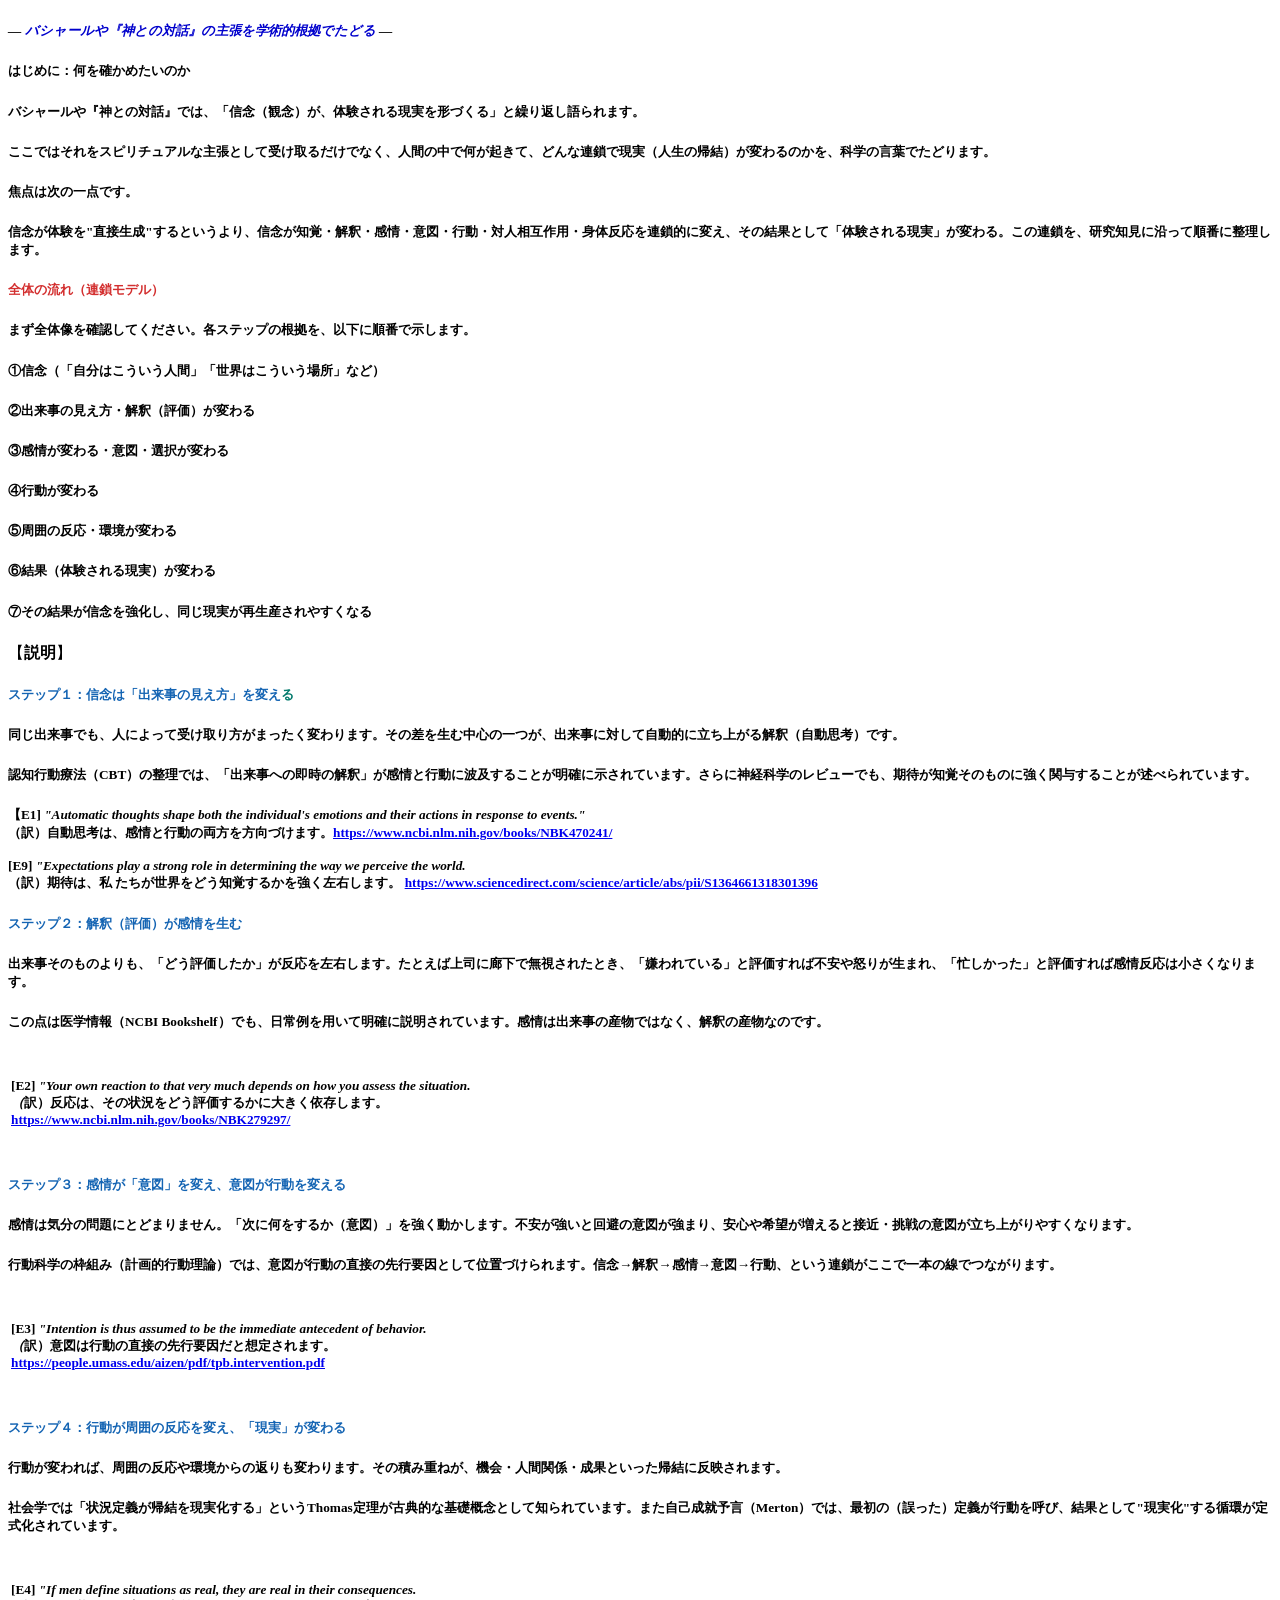
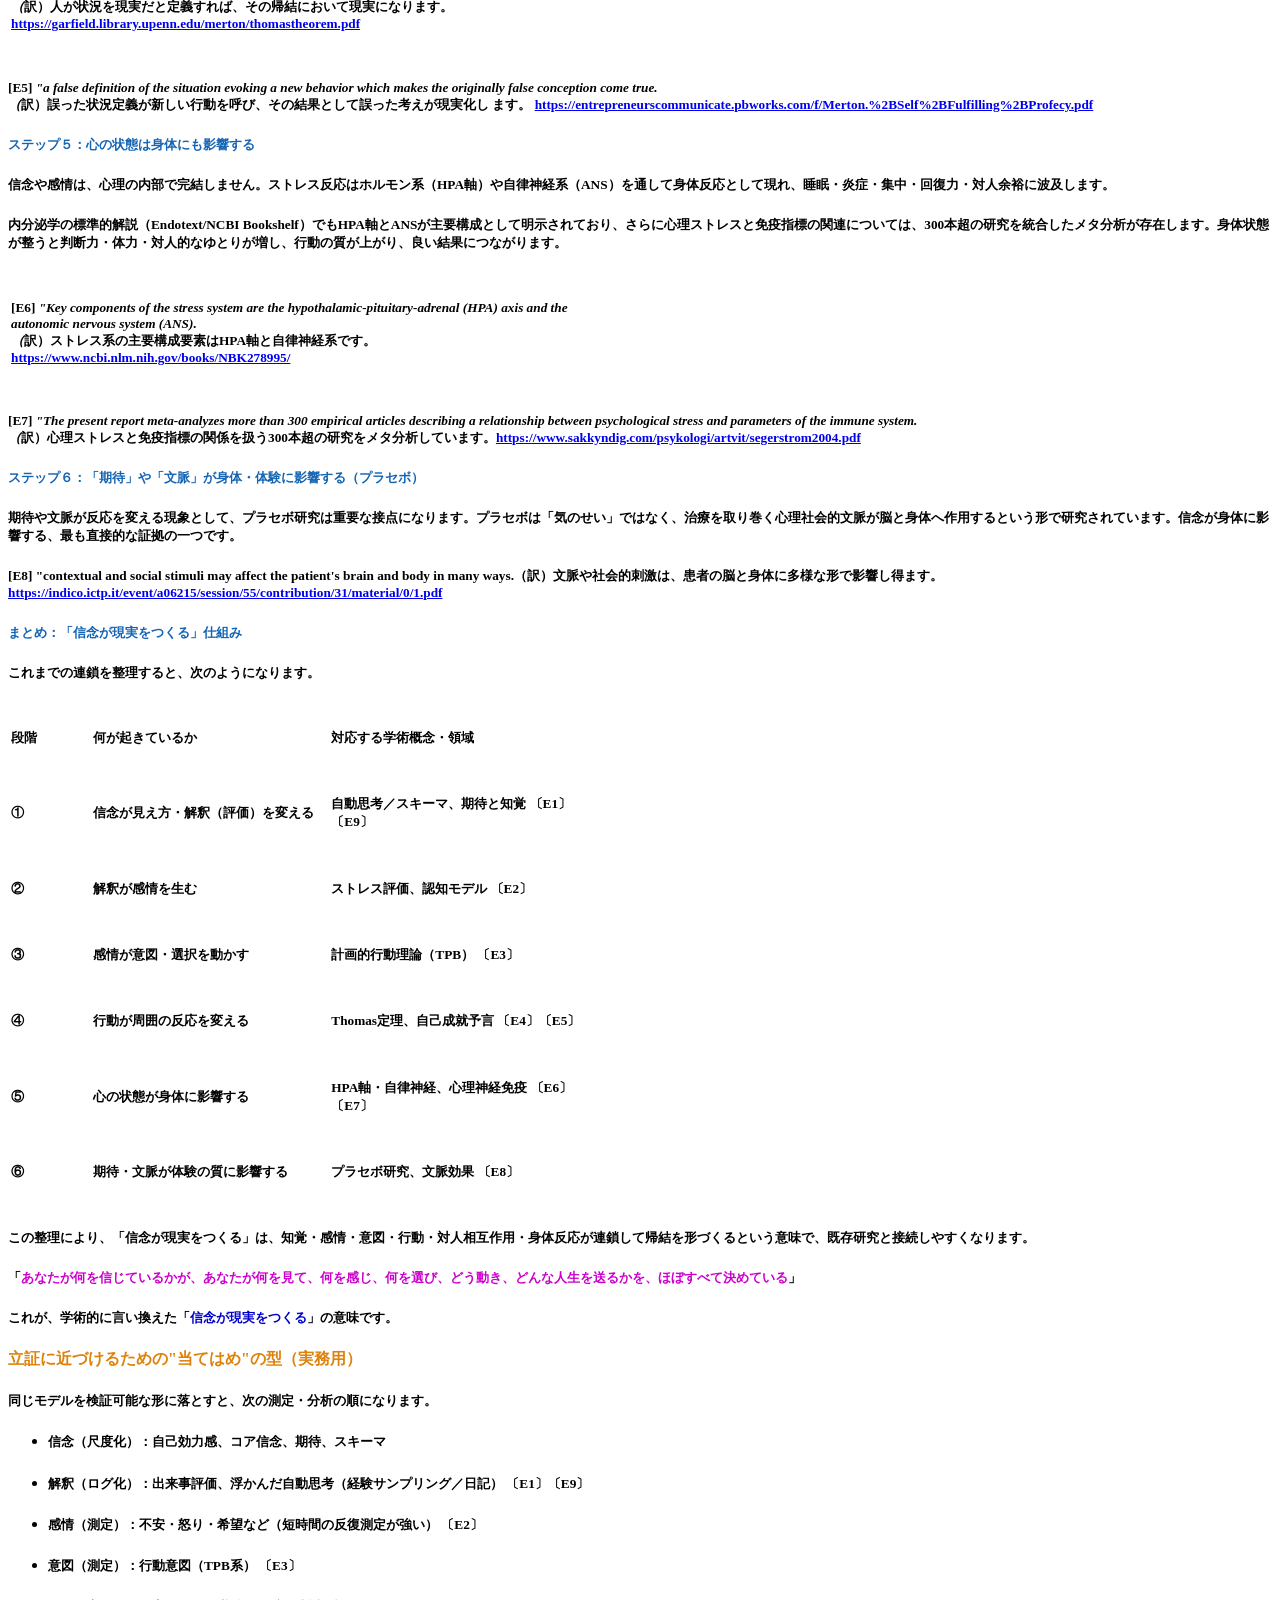
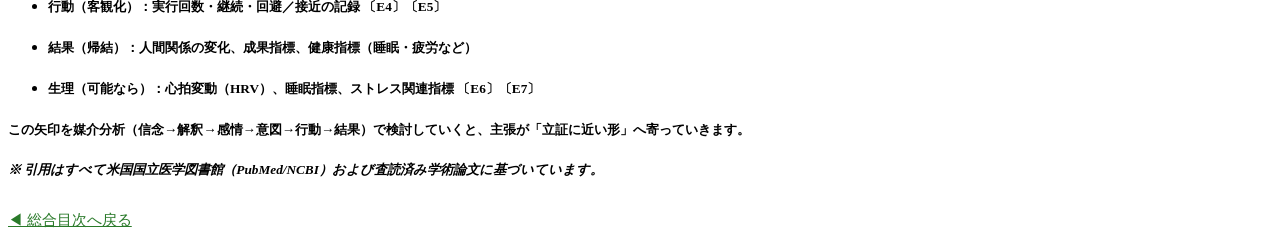
<file: 新しいフォルダー/shinnen.html>
<!DOCTYPE html>
<html lang="ja">
<head>
  <meta charset="UTF-8" />
  <meta name="viewport" content="width=device-width, initial-scale=1.0" />
  <title>バシャールや『神との対話』の主張を学術的根拠でたどる</title>
</head>
<body>
<h5><em>―<span style="color: #0000cc;"> </span></em><em><span style="color: #0000cc;">バシャールや『神との対話』の主張を学術的根拠でたどる</span> ―</em></h5>
<h5><span style="color: #000000;">はじめに：何を確かめたいのか</span></h5>
<h5>バシャールや『神との対話』では、「信念（観念）が、体験される現実を形づくる」と繰り返し語られます。</h5>
<h5>ここではそれをスピリチュアルな主張として受け取るだけでなく、<strong>人間の中で何が起きて、どんな連鎖で現実（人生の帰結）が変わるのか</strong>を、科学の言葉でたどります。</h5>
<h5>焦点は次の一点です。</h5>
<h5>信念が体験を"直接生成"するというより、<strong>信念が知覚・解釈・感情・意図・行動・対人相互作用・身体反応を連鎖的に変え、その結果として「体験される現実」が変わる。</strong>この連鎖を、研究知見に沿って順番に整理します。</h5>
<h5><span style="color: #d32f2f;">全体の流れ（連鎖モデル）</span></h5>
<h5>まず全体像を確認してください。各ステップの根拠を、以下に順番で示します。</h5>
<h5><strong>①</strong><strong>信念（「自分はこういう人間」「世界はこういう場所」など）　</strong></h5>
<h5>②出来事の見え方・解釈（評価）が変わる</h5>
<h5>③感情が変わる・意図・選択が変わる</h5>
<h5>④行動が変わる</h5>
<h5>⑤周囲の反応・環境が変わる</h5>
<h5>⑥結果（体験される現実）が変わる</h5>
<h5>⑦その結果が信念を強化し、同じ現実が再生産されやすくなる</h5>
<p>【<strong>説明</strong>】</p>
<h5><span style="color: #1464b3;">ステップ１：信念は「出来事の見え方」を変え</span><span style="color: #00796b;">る</span></h5>
<h5>同じ出来事でも、人によって受け取り方がまったく変わります。その差を生む中心の一つが、<strong>出来事に対して自動的に立ち上がる解釈（自動思考）</strong>です。</h5>
<h5>認知行動療法（CBT）の整理では、「出来事への即時の解釈」が感情と行動に波及することが明確に示されています。さらに神経科学のレビューでも、期待が知覚そのものに強く関与することが述べられています。</h5>
<h5><strong>【E1] </strong><em>"Automatic thoughts shape both the individual's emotions and their actions in response to events."　<br /></em>（訳）自動思考は、感情と行動の両方を方向づけます。<strong><a href="https://www.ncbi.nlm.nih.gov/books/NBK470241/">https://www.ncbi.nlm.nih.gov/books/NBK470241/</a><br /><br /> [E9] </strong><em>"Expectations play a strong role in determining the way we perceive the world.<br /></em>（訳）期待は、私    たちが世界をどう知覚するかを強く左右します。   <a href="https://www.sciencedirect.com/science/article/abs/pii/S1364661318301396">https://www.sciencedirect.com/science/article/abs/pii/S1364661318301396</a></h5>
<h5><span style="color: #1464b3;">ステップ２：解釈（評価）が感情を生む</span></h5>
<h5>出来事そのものよりも、「どう評価したか」が反応を左右します。たとえば上司に廊下で無視されたとき、「嫌われている」と評価すれば不安や怒りが生まれ、「忙しかった」と評価すれば感情反応は小さくなります。</h5>
<h5>この点は医学情報（NCBI Bookshelf）でも、日常例を用いて明確に説明されています。感情は出来事の産物ではなく、<strong>解釈の産物</strong>なのです。</h5>
<table width="602">
<tbody>
<tr>
<td width="602">
<h5><strong>[E2] </strong><em>"Your own reaction to that very much depends on how you assess the situation.<br /></em><em>（</em>訳）反応は、その状況をどう評価するかに大きく依存します。<a href="https://www.ncbi.nlm.nih.gov/books/NBK279297/">https://www.ncbi.nlm.nih.gov/books/NBK279297/</a></h5>
</td>
</tr>
</tbody>
</table>
<h5><span style="color: #1464b3;">ステップ３：感情が「意図」を変え、意図が行動を変える</span></h5>
<h5>感情は気分の問題にとどまりません。「次に何をするか（意図）」を強く動かします。不安が強いと回避の意図が強まり、安心や希望が増えると接近・挑戦の意図が立ち上がりやすくなります。</h5>
<h5>行動科学の枠組み（計画的行動理論）では、<strong>意図が行動の直接の先行要因</strong>として位置づけられます。信念→解釈→感情→意図→行動、という連鎖がここで一本の線でつながります。</h5>
<table width="602">
<tbody>
<tr>
<td width="602">
<h5><strong>[E3] </strong><em>"Intention is thus assumed to be the immediate antecedent of behavior.<br /></em><em>（</em>訳）意図は行動の直接の先行要因だと想定されます。<a href="https://people.umass.edu/aizen/pdf/tpb.intervention.pdf">https://people.umass.edu/aizen/pdf/tpb.intervention.pdf</a></h5>
</td>
</tr>
</tbody>
</table>
<h5><span style="color: #1464b3;">ステップ４：行動が周囲の反応を変え、「現実」が変わる</span></h5>
<h5>行動が変われば、周囲の反応や環境からの返りも変わります。その積み重ねが、機会・人間関係・成果といった帰結に反映されます。</h5>
<h5>社会学では「<strong>状況定義が帰結を現実化する</strong>」というThomas定理が古典的な基礎概念として知られています。また自己成就予言（Merton）では、最初の（誤った）定義が行動を呼び、結果として"現実化"する循環が定式化されています。</h5>
<table width="602">
<tbody>
<tr>
<td width="602">
<h5><strong>[E4] </strong><em>"If men define situations as real, they are real in their consequences.<br /></em><em>（</em>訳）人が状況を現実だと定義すれば、その帰結において現実になります。<a href="https://garfield.library.upenn.edu/merton/thomastheorem.pdf">https://garfield.library.upenn.edu/merton/thomastheorem.pdf</a></h5>
</td>
</tr>
</tbody>
</table>
<h5><strong> [E5] </strong><em>"a false definition of the situation evoking a new behavior which makes the originally false         conception come true.<br /></em><em>（</em>訳）誤った状況定義が新しい行動を呼び、その結果として誤った考えが現実化し   ます。 <a href="https://entrepreneurscommunicate.pbworks.com/f/Merton.%2BSelf%2BFulfilling%2BProfecy.pdf">https://entrepreneurscommunicate.pbworks.com/f/Merton.%2BSelf%2BFulfilling%2BProfecy.pdf</a></h5>
<h5><strong><span style="color: #1464b3;">ステップ５：心の状態は身体にも影響する</span></strong></h5>
<h5>信念や感情は、心理の内部で完結しません。ストレス反応はホルモン系（HPA軸）や自律神経系（ANS）を通して身体反応として現れ、睡眠・炎症・集中・回復力・対人余裕に波及します。</h5>
<h5>内分泌学の標準的解説（Endotext/NCBI Bookshelf）でもHPA軸とANSが主要構成として明示されており、さらに心理ストレスと免疫指標の関連については、300本超の研究を統合したメタ分析が存在します。身体状態が整うと判断力・体力・対人的なゆとりが増し、行動の質が上がり、良い結果につながります。</h5>
<table width="602">
<tbody>
<tr>
<td width="602">
<h5><strong>[E6] </strong><em>"Key components of the stress system are the hypothalamic-pituitary-adrenal (HPA) axis and the autonomic nervous system (ANS).<br /></em><em>（</em>訳）ストレス系の主要構成要素はHPA軸と自律神経系です。<a href="https://www.ncbi.nlm.nih.gov/books/NBK278995/">https://www.ncbi.nlm.nih.gov/books/NBK278995/</a></h5>
</td>
</tr>
</tbody>
</table>
<h5><strong>[E7] </strong><em>"The present report meta-analyzes more than 300 empirical articles describing a relationship  between psychological stress and parameters of the immune system.<br /></em><em>（</em>訳）心理ストレスと免疫指標の関係を扱う300本超の研究をメタ分析しています。<a href="https://www.sakkyndig.com/psykologi/artvit/segerstrom2004.pdf">https://www.sakkyndig.com/psykologi/artvit/segerstrom2004.pdf</a></h5>
<h5><span style="color: #1464b3;">ステップ６：「期待」や「文脈」が身体・体験に影響する（プラセボ）</span></h5>
<h5>期待や文脈が反応を変える現象として、プラセボ研究は重要な接点になります。プラセボは「気のせい」ではなく、<strong>治療を取り巻く心理社会的文脈が脳と身体へ作用する</strong>という形で研究されています。信念が身体に影響する、最も直接的な証拠の一つです。</h5>
<h5>[E8] "contextual and social stimuli may affect the patient's brain and body in many ways.（訳）文脈や社会的刺激は、患者の脳と身体に多様な形で影響し得ます。<a href="https://indico.ictp.it/event/a06215/session/55/contribution/31/material/0/1.pdf">https://indico.ictp.it/event/a06215/session/55/contribution/31/material/0/1.pdf</a></h5>
<h5><span style="color: #1464b3;">まとめ：「信念が現実をつくる」仕組み</span></h5>
<h5>これまでの連鎖を整理すると、次のようになります。</h5>
<table width="602">
<tbody>
<tr>
<td width="80">
<h5><strong>段階</strong></h5>
</td>
<td width="240">
<h5><strong>何が起きているか</strong></h5>
</td>
<td width="282">
<h5><strong>対応する学術概念・領域</strong></h5>
</td>
</tr>
<tr>
<td width="80">
<h5>①</h5>
</td>
<td width="240">
<h5>信念が見え方・解釈（評価）を変える</h5>
</td>
<td width="282">
<h5>自動思考／スキーマ、期待と知覚 〔E1〕〔E9〕</h5>
</td>
</tr>
<tr>
<td width="80">
<h5>②</h5>
</td>
<td width="240">
<h5>解釈が感情を生む</h5>
</td>
<td width="282">
<h5>ストレス評価、認知モデル 〔E2〕</h5>
</td>
</tr>
<tr>
<td width="80">
<h5>③</h5>
</td>
<td width="240">
<h5>感情が意図・選択を動かす</h5>
</td>
<td width="282">
<h5>計画的行動理論（TPB） 〔E3〕</h5>
</td>
</tr>
<tr>
<td width="80">
<h5>④</h5>
</td>
<td width="240">
<h5>行動が周囲の反応を変える</h5>
</td>
<td width="282">
<h5>Thomas定理、自己成就予言 〔E4〕〔E5〕</h5>
</td>
</tr>
<tr>
<td width="80">
<h5>⑤</h5>
</td>
<td width="240">
<h5>心の状態が身体に影響する</h5>
</td>
<td width="282">
<h5>HPA軸・自律神経、心理神経免疫 〔E6〕〔E7〕</h5>
</td>
</tr>
<tr>
<td width="80">
<h5>⑥</h5>
</td>
<td width="240">
<h5>期待・文脈が体験の質に影響する</h5>
</td>
<td width="282">
<h5>プラセボ研究、文脈効果 〔E8〕</h5>
</td>
</tr>
</tbody>
</table>
<h5>この整理により、「信念が現実をつくる」は、<strong>知覚・感情・意図・行動・対人相互作用・身体反応が連鎖して帰結を形づくる</strong>という意味で、既存研究と接続しやすくなります。</h5>
<h5><strong>「<span style="color: #cc00cc;">あなたが何を信じているかが、あなたが何を見て、何を感じ、何を選び、どう動き、どんな人生を送るかを、ほぼすべて決めている</span>」</strong></h5>
<h5>これが、学術的に言い換えた「<span style="color: #0000cc;">信念が現実をつくる</span>」の意味です。</h5>
<h4><span style="color: #dd830c;">立証に近づけるための"当てはめ"の型（実務用）</span></h4>
<h5>同じモデルを検証可能な形に落とすと、次の測定・分析の順になります。</h5>
<ul>
<li>
<h5><strong>信念（尺度化）：</strong>自己効力感、コア信念、期待、スキーマ</h5>
</li>
<li>
<h5><strong>解釈（ログ化）：</strong>出来事評価、浮かんだ自動思考（経験サンプリング／日記） 〔E1〕〔E9〕</h5>
</li>
<li>
<h5><strong>感情（測定）：</strong>不安・怒り・希望など（短時間の反復測定が強い） 〔E2〕</h5>
</li>
<li>
<h5><strong>意図（測定）：</strong>行動意図（TPB系） 〔E3〕</h5>
</li>
<li>
<h5><strong>行動（客観化）：</strong>実行回数・継続・回避／接近の記録 〔E4〕〔E5〕</h5>
</li>
<li>
<h5><strong>結果（帰結）：</strong>人間関係の変化、成果指標、健康指標（睡眠・疲労など）</h5>
</li>
<li>
<h5><strong>生理（可能なら）：</strong>心拍変動（HRV）、睡眠指標、ストレス関連指標 〔E6〕〔E7〕</h5>
</li>
</ul>
<h5>この矢印を媒介分析（信念→解釈→感情→意図→行動→結果）で検討していくと、主張が「立証に近い形」へ寄っていきます。</h5>
<h5><em>※ </em><em>引用はすべて米国国立医学図書館（PubMed/NCBI）および査読済み学術論文に基づいています。<br /></em></h5>
<p style="margin-top:32px; font-size:15px;"><a href="index.html" style="color:#2a7a2a;">◀ 総合目次へ戻る</a></p>
</body>
</html>
</file>
<file: style.css>
body{
font-family:-apple-system,BlinkMacSystemFont,"Hiragino Sans","Yu Gothic",sans-serif;
background:#fff;
color:#222;
line-height:1.9;
font-size:18px;
margin:0;
}
header{
background:#0d2b52;
color:#fff;
padding:40px 20px;
}
.container{
max-width:980px;
margin:0 auto;
padding:30px 20px;
}
h1{
font-size:2.2rem;
}
h2{
border-left:6px solid #0d2b52;
padding-left:14px;
margin-top:50px;
}
.card{
border:1px solid #ddd;
border-radius:10px;
padding:20px;
margin-bottom:20px;
}
a{
color:#0d2b52;
text-decoration:none;
}
footer{
margin-top:60px;
padding:30px;
text-align:center;
border-top:1px solid #ddd;
}
</file>
